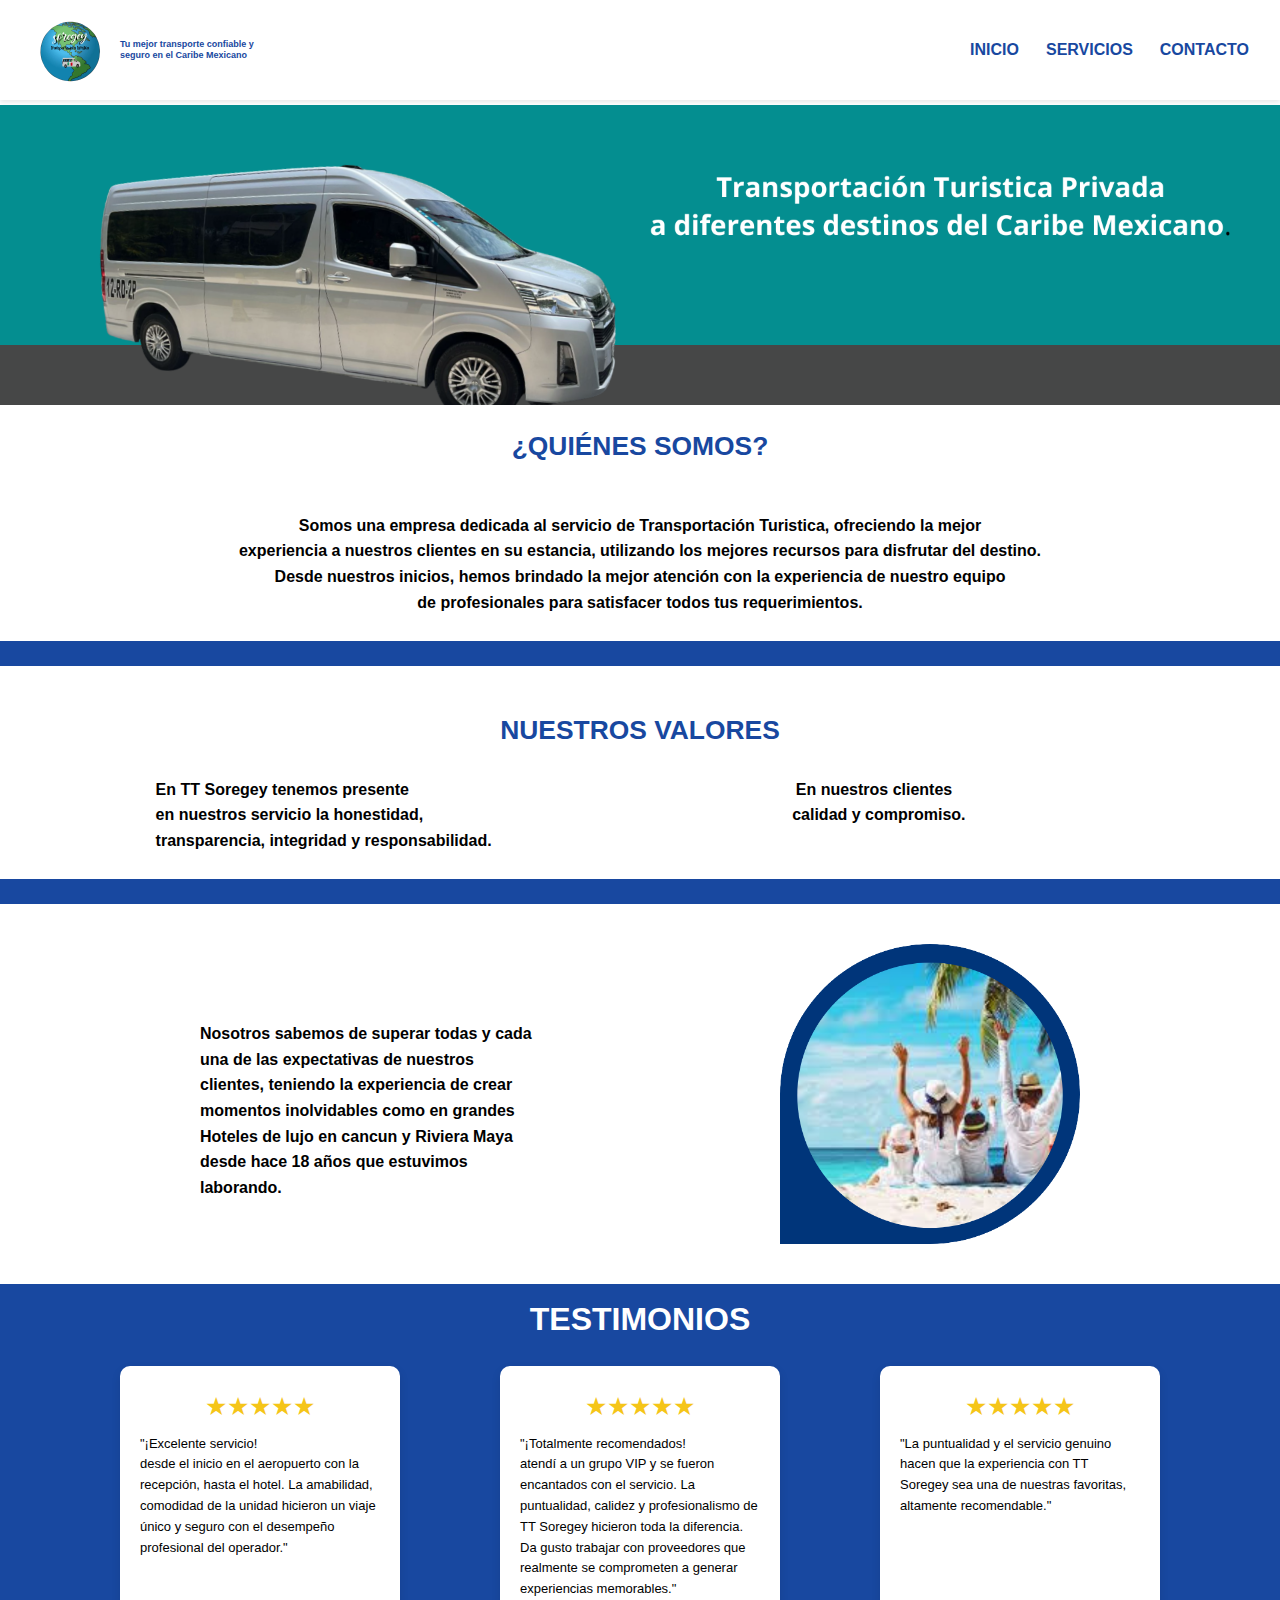
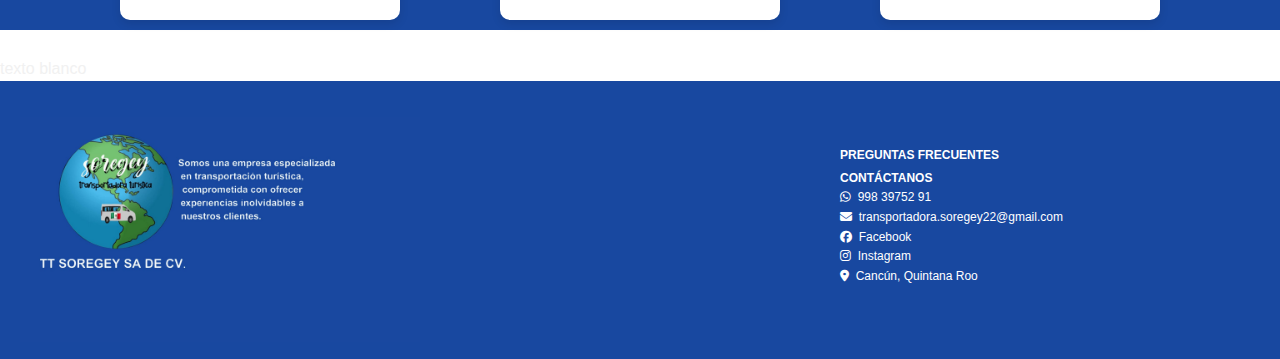
<file: index.html>
<!doctype html> <!--documento HTML-->
<html lang="es"> <!--IDIOMA ESPAÑOL-->
    <head>
      <meta  charset="UTF-8"> <!--muestra signos y caracteres especiales-->
      <meta name="viewport"content="width=device-width,initial-scale=1.0"><!--adapta la pagina a celulares-->
      <link rel="stylesheet" href="http://cdnjs.cloudflare.com/ajax/libs/font-awesome/6.5.0/css/all.min.css"><!--link para que te agregué los iconos de las redes-->
      <!--SEO BASICO-->
      <title>Traslados en Cancún | Transporte turistico cómodo y seguro | TT Soregey</title><!--titulo que aparece en el buscador-->
      <meta name="description" content=" Ofrecemos traslados en Cancún seguros y personalizados. Renta de camionetas, traslados aeropuerto - hotel, y transporte turistico en Riviera Maya."><!--describe el sitio web-->
      <meta name="keywords" content="Traslados en Cancún, transporte turistico Cancún, traslados aeropuerto Cancún, renta de camionetas"><!--palabras claves que describen la pagina-->
<meta name="author" content="TT Soregey SA de CV"><!--autor del sitio-->
<meta name="robots" content="index, follow"><!--google indexa la pagina-->

<!--REDES SOCIALES-->
<meta property="og:title" content="Traslados en Cancún | TT Soregey"> <!--muestra el titulo para facebook-->
<meta property="og:description" content="Transporte turistico confiable en Cancún y Riviera Maya.">
<meta property="og:image" content="https://i.imgur.com/zdZTECv.png"> 
<meta property="og:url" content="http://tusitio.com"> <!--cambiar "tu sitio por el nombre que se le quede a la pagina"--><!--logo, descripcion y nombre que va a aparecer al compartir-->
<meta name="twitter:card" content="summary_large_image"><!--va a mostrar una imagen grande al compartir pagina en twitter-->
<!--FIN DE CODIGO PARA SEO BASICO-->
<!--favicon-->
<link rel="icon" href="favicon.ico" type="image/x-icon"><!--icono pequeño que aparece en el buscador-->
<!--estilos-->
<link rel="stylesheet" href="style.css"> <!--VINCULA LA PAGINA AL CSS-->
    </head>

    <!--ENCABEZADO-->
    <header class="encabezado">
      <div class="logo-texto">
        <img src="logoSoregey.png" alt="logoSoregey">
        <span class="slogan">Tu mejor transporte confiable y <br>seguro en el Caribe Mexicano</span>
       
      </div>
      <nav class="nav-menu">
        <a href="index.html">INICIO</a>
      <div class="dropdown">
        <a href="#">SERVICIOS</a>
        <div class="dropdown-content">
          <a href="unidades.html">UNIDADES</a>
          <a href="servicios.html">SERVICIOS</a>
        </div>
      </div>
        <a href="contacto.html">CONTACTO</a>
      </nav>
    </header><!--hasta aca se acaba el menu de navegacion-->

    <!--SLINDER PRESENTACION IMAGENES-->
    
      <div class="slider-box">
        <ul>
        <li><img src="portada11.png" alt="Portada1"></li>
        <li><img src="portada2.png" alt="Portada2"></li>
        <li><img src="portada3.png" alt="portada3"></li>
        <li><img src="portada4.png" alt="portada4"></li></ul>
      </div>
     <!--va a mostrar todas las imagenes como carrousel-->


    <!--QUIENES SOMOS-->
     <section class="quienes">
      <h2><center>¿QUIÉNES SOMOS?</h2></center>
      </section>
      <section class="contenido-quienes">
    <p><br><center>Somos una empresa dedicada al servicio de Transportación Turistica, ofreciendo la mejor 
      <br>experiencia a nuestros clientes en su estancia, utilizando los mejores recursos para disfrutar del destino. 
      <br>Desde nuestros inicios, hemos brindado la mejor atención con la experiencia de nuestro equipo 
      <br>de profesionales para satisfacer todos tus requerimientos.<br></p><br></section><!--muestra todo el apartado "quienes somos"-->
      
      <section class="banda-azul"> <!--poner la banda azul-->
        <p>azul</p>
      </section>

    <!--valores-->
    <section class="valores">
      <h2><br><center>NUESTROS VALORES</h2></center>
    </section>
    <section class="contenido-valores"
        <p><br> &nbsp; &nbsp; &nbsp; &nbsp; &nbsp; &nbsp; &nbsp; &nbsp;&nbsp; &nbsp; &nbsp; &nbsp; &nbsp; &nbsp; &nbsp; &nbsp; &nbsp; &nbsp;   En TT Soregey tenemos presente 
          &nbsp; &nbsp; &nbsp; &nbsp; &nbsp; &nbsp; &nbsp; &nbsp; &nbsp; &nbsp; &nbsp; &nbsp; &nbsp; &nbsp; &nbsp; &nbsp; &nbsp; &nbsp; &nbsp; &nbsp; &nbsp; &nbsp; &nbsp; &nbsp; &nbsp; &nbsp; &nbsp; &nbsp; &nbsp; &nbsp;&nbsp; &nbsp; &nbsp; &nbsp;&nbsp; &nbsp; &nbsp; &nbsp; &nbsp; &nbsp; &nbsp; &nbsp; &nbsp; &nbsp;  En nuestros clientes <br>
           &nbsp; &nbsp;&nbsp;&nbsp; &nbsp; &nbsp; &nbsp; &nbsp; &nbsp;&nbsp; &nbsp; &nbsp; &nbsp; &nbsp; &nbsp; &nbsp; &nbsp; &nbsp; &nbsp;  
          en nuestros servicio la honestidad,&nbsp; &nbsp; &nbsp; &nbsp; &nbsp; &nbsp; &nbsp; &nbsp; &nbsp; &nbsp; &nbsp; &nbsp; &nbsp; &nbsp; &nbsp; &nbsp; &nbsp; &nbsp; &nbsp; &nbsp; &nbsp; &nbsp; &nbsp; &nbsp; &nbsp; &nbsp; &nbsp; &nbsp; &nbsp; &nbsp;&nbsp; &nbsp; &nbsp; &nbsp;&nbsp; &nbsp; &nbsp; &nbsp; &nbsp; &nbsp; &nbsp; &nbsp; &nbsp;calidad y compromiso.
          <br>&nbsp;&nbsp; &nbsp; &nbsp; &nbsp; &nbsp; &nbsp; &nbsp; &nbsp; &nbsp; &nbsp; &nbsp; &nbsp; &nbsp; &nbsp; &nbsp; &nbsp; &nbsp;&nbsp;transparencia, integridad y responsabilidad.</p><br>
      </div>
    </section>

    <section class="banda-azul"> <!--poner la banda azul-->
        <p>azul</p>
      </section>

    <!--EXPERIENCIA-->
    <section class="experiencia">
      <div class="texto-experiencia">
        <p><br><br><br>Nosotros sabemos de superar todas y cada una de las expectativas de nuestros clientes, teniendo la experiencia de crear momentos inolvidables como en grandes Hoteles de lujo en cancun y Riviera Maya desde hace 18 años que estuvimos laborando. 
        </p></div>
        <div class="imagen-experiencia">
        <img src="imagench.png" alt="imagenchat">
      </div> </section>
    
      <!--TESTIMONIOS-->
      <section class="testimonios">
        <h1><center>TESTIMONIOS</center></h1>
      </section><!--el titulo de testimonios-->
      <section class="testimonios">
  <div class="contenedor-testimonios">
    <div class="testimonio">
      <div class="estrellas">★★★★★</div>
      <p>"¡Excelente servicio! <br>
        desde el inicio en el aeropuerto con la recepción, hasta el hotel. La amabilidad, comodidad de la unidad hicieron un viaje único y seguro con el desempeño profesional del operador."</p>
    </div>

    <div class="testimonio">
      <div class="estrellas">★★★★★</div>
      <p>"¡Totalmente recomendados! <br>atendí a un grupo VIP y se fueron encantados con el servicio. La puntualidad, calidez y profesionalismo de TT Soregey
        hicieron toda la diferencia. Da gusto trabajar con proveedores que realmente se comprometen a generar experiencias memorables."</p>
    </div>

    <div class="testimonio">
      <div class="estrellas">★★★★★</div>
      <p>"La puntualidad y el servicio genuino hacen que la experiencia con TT Soregey sea una de nuestras favoritas, altamente recomendable."</p>
    </div>
  </div>
</section>

      <!--area blanca final-->
      <section class="area-blanca">
        <p><br>texto blanco</p>
      </section>

      <!--PIE DE PÁGINA-->
      <footer class="footer">
    <div class="footer-container">
      <!--izquierda LOGO de la empresa-->
      <div class="footer-izquierda">
        <br><img src="LOGO-PIE-PAGINA.jpg" alt="logoSoregey" class="footer-logo">
      </div>
         <!--DERECHA DEL CUADRO AZUL-->
  <div class="footer-derecha">
  <a href="preguntas.html" class="faq-link"><strong>PREGUNTAS FRECUENTES</strong></a>

  <p><strong>CONTÁCTANOS</strong></p>

  <!-- WhatsApp -->
  <p>
    <a href="https://wa.me/529983975291" target="_blank" class="contact-link">
      <i class="fab fa-whatsapp"></i>&nbsp; 998 39752 91
    </a>
  </p>

  <!-- Correo -->
  <p>
    <a href="mailto:transportadora.soregey22@gmail.com" class="contact-link">
      <i class="fas fa-envelope"></i>&nbsp;&nbsp;transportadora.soregey22@gmail.com
    </a>
  </p>

  <!-- Facebook -->
  <p>
    <a href="https://www.facebook.com/profile.php?id=61550115497462" target="_blank" class="contact-link">
      <i class="fab fa-facebook"></i>&nbsp;&nbsp;Facebook
    </a>
  </p>
  <!-- Instagram -->
  <p>
    <a href="https://www.instagram.com/tt.soregey.cancun?igsh=ejZ5Y2J1ODdrODM=" target="_blank" class="contact-link">
      <i class="fab fa-instagram"></i>&nbsp;&nbsp;Instagram
    </a>
  </p>

  <!-- Ubicación (sin enlace) -->
  <p><i class="fas fa-map-marker-alt"></i>&nbsp;&nbsp;Cancún, Quintana Roo</p>
</div>
    </div>
      </footer>
    </body>
      </html>
</file>
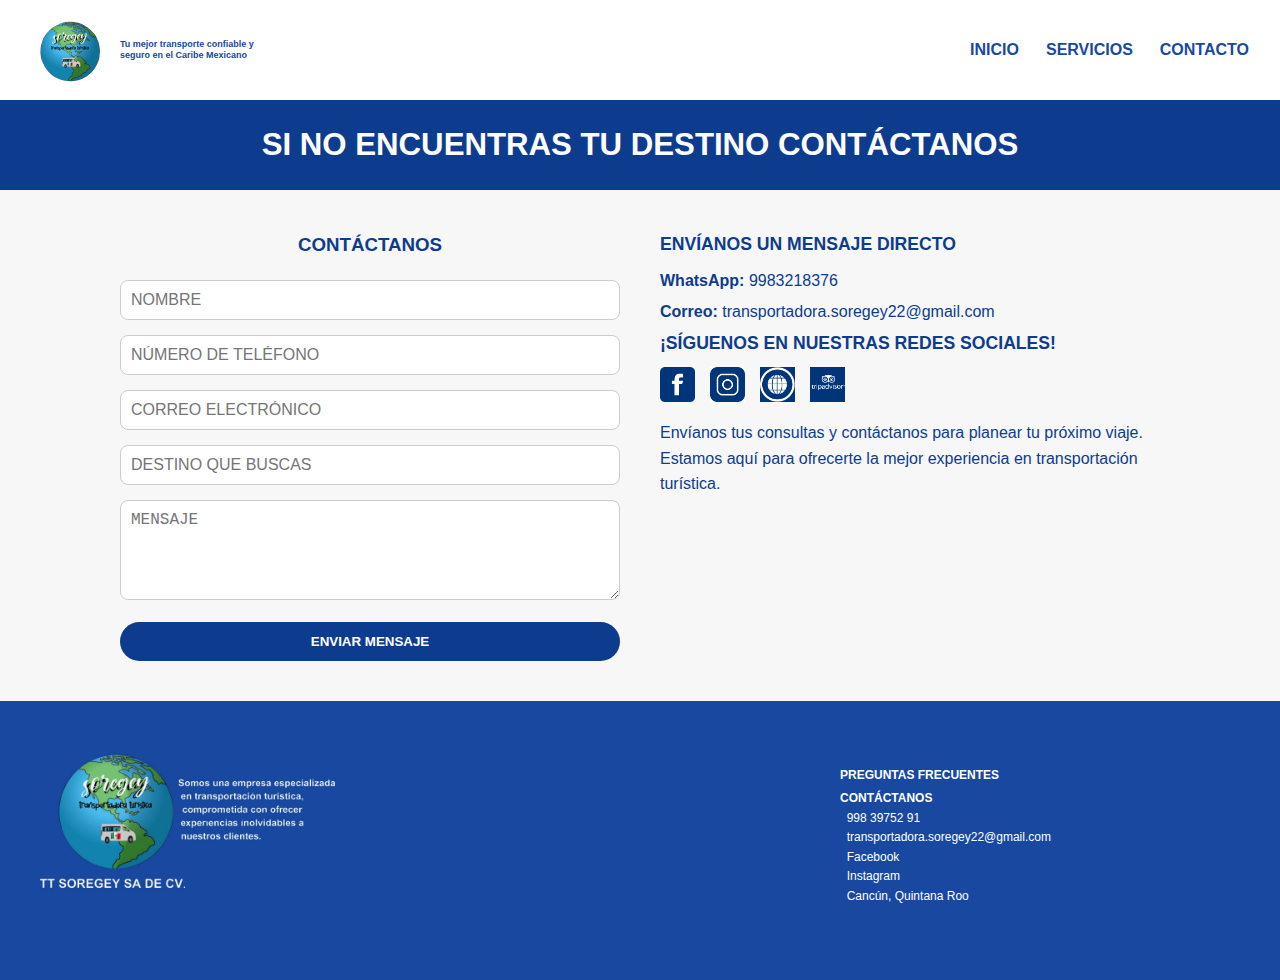
<file: contacto.html>
<!doctype html>
<html lang="es"> 
    <head>
      <meta  charset="UTF-8">
      <meta name="viewport"
      content="width=device-width,initial-scale=1.0">
      <link rel="stylesheet" href="style.css">
      <title>Servicios|TT Soregey SA de CV</title>
      <link rel="stylesheet" href="style.css" />
      </head>
      <body>
    <!--ENCABEZADO-->
    <header class="encabezado">
      <div class="logo-texto">
        <img src="logoSoregey.png" alt="logoSoregey">
        <span class="slogan">Tu mejor transporte confiable y <br>seguro en el Caribe Mexicano</span>
       
      </div>
      <nav class="nav-menu">
        <a href="index.html">INICIO</a>
      <div class="dropdown">
        <a href="#">SERVICIOS</a>
        <div class="dropdown-content">
          <a href="unidades.html">UNIDADES</a>
          <a href="servicios.html">SERVICIOS</a>
        </div>
      </div>
        <a href="contacto.html">CONTACTO</a>
      </nav>
    </header><!--hasta aca se acaba el menu de navegacion-->

    <!-- CUADRO AZUL -->
  <section class="contacto-titulo">
    <h2>SI NO ENCUENTRAS TU DESTINO CONTÁCTANOS</h2>
  </section>

  <!-- FORMULARIO Y DATOS -->
  <section class="formulario-contacto">
    <div class="formulario">
      <h3>CONTÁCTANOS</h3>
      <form action="https://formsubmit.co/yolltl17@gmail.com" method="POST"><!--este correo se cambia por el de la empresa-->
        <input type="hidden" name="_next" value="gracias.html">
        <input type="hidden" name="_captcha" value="false">

        <input type="text" name="nombre" placeholder="NOMBRE" required />
        <input type="tel" name="telefono" placeholder="NÚMERO DE TELÉFONO" required />
        <input type="email" name="correo" placeholder="CORREO ELECTRÓNICO" required />
        <input type="text" name="destino" placeholder="DESTINO QUE BUSCAS" />
        <textarea name="mensaje" placeholder="MENSAJE" required></textarea>
        <button type="submit">ENVIAR MENSAJE</button>
      </form>
    </div>

    <!-- INFORMACIÓN DE CONTACTO -->
    <div class="info-contacto">
      <h4>ENVÍANOS UN MENSAJE DIRECTO</h4>
      <p><strong>WhatsApp:</strong> 9983218376</p>
      <p><strong>Correo:</strong> transportadora.soregey22@gmail.com</p>
      <h4>¡SÍGUENOS EN NUESTRAS REDES SOCIALES!</h4>
      <div class="redes">
        <a href="https://www.facebook.com/profile.php?id=61550115497462" target="_blank" ><img src="facebook.png" alt="facebook"></a>
        <a href="https://www.instagram.com/tt.soregey.cancun?igsh=ejZ5Y2J1ODdrODM=" target="_blank"><img src="instagram.png" alt="instagram"></a>
        <img src="web.png" alt="web">
        <img src="tripadvisor.png" alt="tripadvisor">
      </div>
      <p>Envíanos tus consultas y contáctanos para planear tu próximo viaje. Estamos aquí para ofrecerte
        la mejor experiencia en transportación turística.</p>
    </div>
  </section>
      <!--PIE DE PÁGINA-->
      <footer class="footer">
    <div class="footer-container">
      <!--izquierda LOGO de la empresa-->
      <div class="footer-izquierda">
        <br><img src="LOGO-PIE-PAGINA.jpg" alt="logoSoregey" class="footer-logo">
      </div>
         <!--DERECHA DEL CUADRO AZUL-->
  <div class="footer-derecha">
  <a href="preguntas.html" class="faq-link"><strong>PREGUNTAS FRECUENTES</strong></a>

  <p><strong>CONTÁCTANOS</strong></p>

  <!-- WhatsApp -->
  <p>
    <a href="https://wa.me/529983975291" target="_blank" class="contact-link">
      <i class="fab fa-whatsapp"></i>&nbsp; 998 39752 91
    </a>
  </p>

  <!-- Correo -->
  <p>
    <a href="mailto:transportadora.soregey22@gmail.com" class="contact-link">
      <i class="fas fa-envelope"></i>&nbsp;&nbsp;transportadora.soregey22@gmail.com
    </a>
  </p>

  <!-- Facebook -->
  <p>
    <a href="https://www.facebook.com/profile.php?id=61550115497462" target="_blank" class="contact-link">
      <i class="fab fa-facebook"></i>&nbsp;&nbsp;Facebook
    </a>
  </p>
  <!-- Instagram -->
  <p>
    <a href="https://www.instagram.com/tt.soregey.cancun?igsh=ejZ5Y2J1ODdrODM=" target="_blank" class="contact-link">
      <i class="fab fa-instagram"></i>&nbsp;&nbsp;Instagram
    </a>
  </p>

  <!-- Ubicación (sin enlace) -->
  <p><i class="fas fa-map-marker-alt"></i>&nbsp;&nbsp;Cancún, Quintana Roo</p>
</div>
    </div>
      </footer>
      </body></html>
</file>
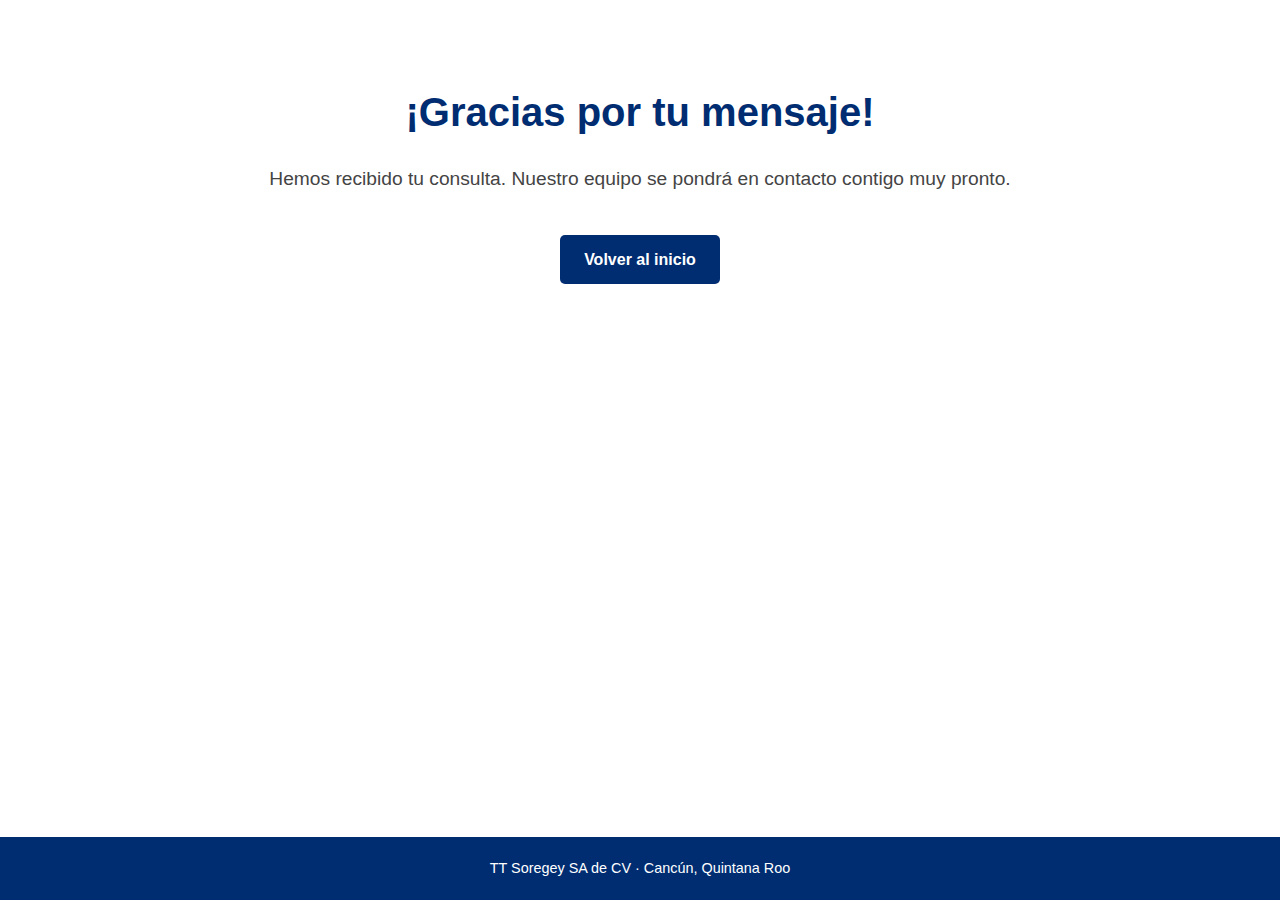
<file: gracias.html>
<!DOCTYPE html>
<html lang="es">
<head>
  <meta charset="UTF-8" />
  <meta name="viewport" content="width=device-width, initial-scale=1.0"/>
  <title>Gracias por tu mensaje | TT Soregey</title>
  <link rel="stylesheet" href="style.css">
  <style>
    body {
      margin: 0;
      font-family: 'Segoe UI', sans-serif;
      background-color: #ffffff;
      color: #002D72;
      display: flex;
      flex-direction: column;
      min-height: 100vh;
    }

    .gracias-container {
      text-align: center;
      padding: 80px 20px;
      flex: 1;
    }

    .gracias-container h1 {
      font-size: 2.5em;
      color: #002D72;
      margin-bottom: 20px;
    }

    .gracias-container p {
      font-size: 1.2em;
      margin-bottom: 40px;
      color: #444;
    }

    .gracias-container a {
      display: inline-block;
      padding: 12px 24px;
      background-color: #002D72;
      color: white;
      border-radius: 5px;
      text-decoration: none;
      font-weight: bold;
      transition: background-color 0.3s ease;
    }

    .gracias-container a:hover {
      background-color: #0143a3;
    }

    footer {
      background-color: #002D72;
      color: white;
      text-align: center;
      padding: 20px 10px;
      font-size: 0.9em;
    }

    @media (max-width: 600px) {
      .gracias-container h1 {
        font-size: 1.8em;
      }

      .gracias-container p {
        font-size: 1em;
      }
    }
  </style>
</head>
<body>

  <div class="gracias-container">
    <h1>¡Gracias por tu mensaje!</h1>
    <p>Hemos recibido tu consulta. Nuestro equipo se pondrá en contacto contigo muy pronto.</p>
    <a href="index.html">Volver al inicio</a>
  </div>

  <footer>
    TT Soregey SA de CV · Cancún, Quintana Roo
  </footer>

</body>
</html>
</file>
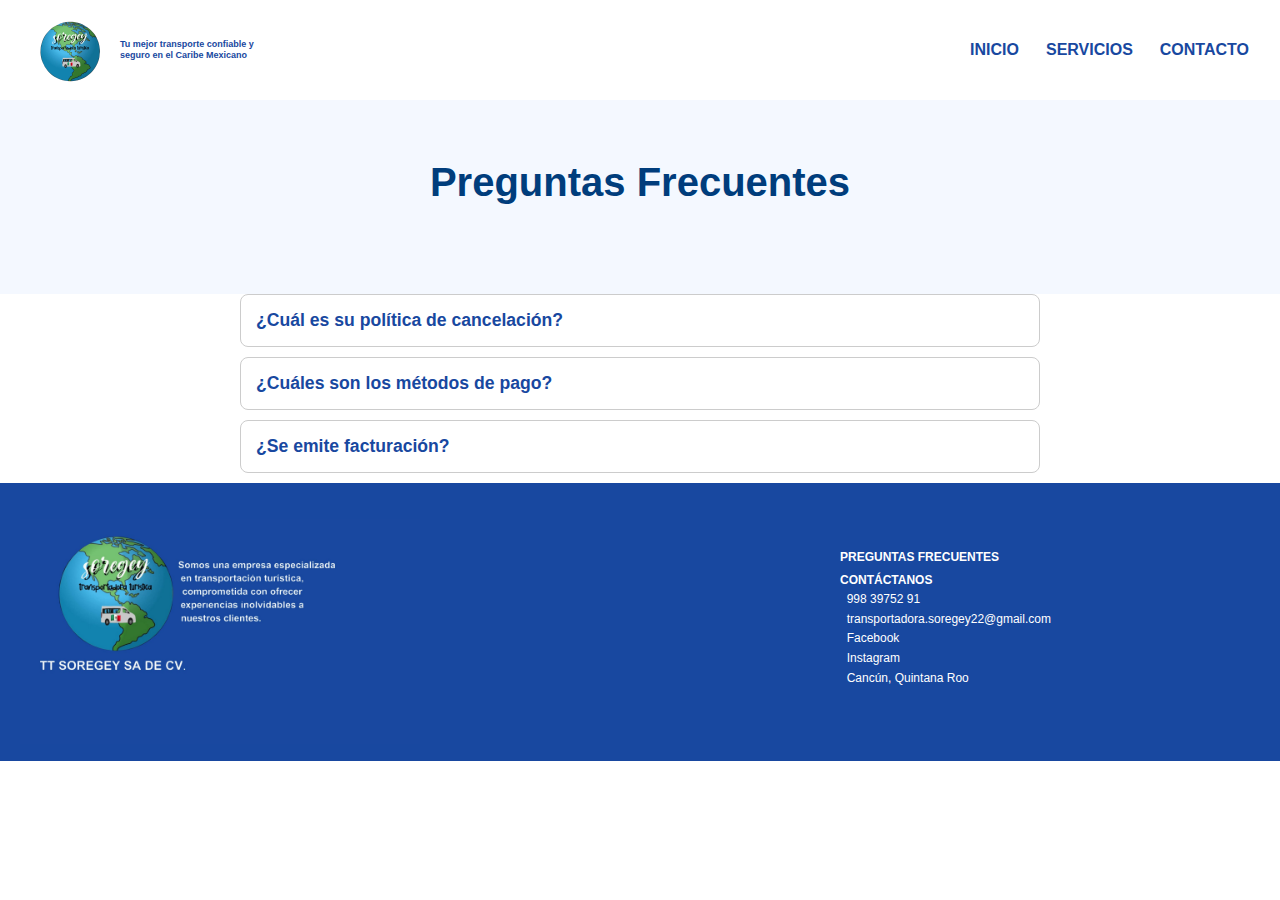
<file: preguntas.html>
<!doctype html>
<html lang="es"> 
    <head>
      <meta  charset="UTF-8">
      <meta name="viewport"
      content="width=device-width,initial-scale=1.0">
      <link rel="stylesheet" href="style.css">
      <title>Servicios|TT Soregey SA de CV</title>
      <link rel="stylesheet" href="style.css" />
      </head>
      <body>
    <!--ENCABEZADO-->
    <header class="encabezado">
      <div class="logo-texto">
        <img src="logoSoregey.png" alt="logoSoregey">
        <span class="slogan">Tu mejor transporte confiable y <br>seguro en el Caribe Mexicano</span>
       
      </div>
      <nav class="nav-menu">
        <a href="index.html">INICIO</a>
      <div class="dropdown">
        <a href="#">SERVICIOS</a>
        <div class="dropdown-content">
          <a href="unidades.html">UNIDADES</a>
          <a href="servicios.html">SERVICIOS</a>
        </div>
      </div>
        <a href="contacto.html">CONTACTO</a>
      </nav>
    </header><!--hasta aca se acaba el menu de navegacion-->
    <center><section class="faq" id="faq">
        <h2>Preguntas Frecuentes</h2></center>

        <center><div class="acordeon">
    <button class="acordeon-btn">¿Cuál es su política de cancelación?</button>
    <div class="acordeon-panel">
      <p>**Cancelación gratuita hasta 24 horas antes del servicio.<br>
         **Reembolso al 100 % en caso fortuito o de fuerza mayor.</p>
    </div>

    <button class="acordeon-btn">¿Cuáles son los métodos de pago?</button>
    <div class="acordeon-panel">
      <p>- Pago con tarjeta de crédito/débito.<br>
         - Contado al iniciar el servicio (Recomendado).</p>
    </div>

    <button class="acordeon-btn">¿Se emite facturación?</button>
    <div class="acordeon-panel">
      <p>* Sí, contamos con inscripción en SAT.<br>
         Solo se agrega el 16% de IVA.</p></center>
    </div>
  </div>
</section>


    
     <!--PIE DE PÁGINA-->
      <footer class="footer">
    <div class="footer-container">
      <!--izquierda LOGO de la empresa-->
      <div class="footer-izquierda">
        <br><img src="LOGO-PIE-PAGINA.jpg" alt="logoSoregey" class="footer-logo">
      </div>
         <!--DERECHA DEL CUADRO AZUL-->
  <div class="footer-derecha">
  <a href="preguntas.html" class="faq-link"><strong>PREGUNTAS FRECUENTES</strong></a>

  <p><strong>CONTÁCTANOS</strong></p>

  <!-- WhatsApp -->
  <p>
    <a href="https://wa.me/529983975291" target="_blank" class="contact-link">
      <i class="fab fa-whatsapp"></i>&nbsp; 998 39752 91
    </a>
  </p>

  <!-- Correo -->
  <p>
    <a href="mailto:transportadora.soregey22@gmail.com" class="contact-link">
      <i class="fas fa-envelope"></i>&nbsp;&nbsp;transportadora.soregey22@gmail.com
    </a>
  </p>

  <!-- Facebook -->
  <p>
    <a href="https://www.facebook.com/profile.php?id=61550115497462" target="_blank" class="contact-link">
      <i class="fab fa-facebook"></i>&nbsp;&nbsp;Facebook
    </a>
  </p>
  <!-- Instagram -->
  <p>
    <a href="https://www.instagram.com/tt.soregey.cancun?igsh=ejZ5Y2J1ODdrODM=" target="_blank" class="contact-link">
      <i class="fab fa-instagram"></i>&nbsp;&nbsp;Instagram
    </a>
  </p>

  <!-- Ubicación (sin enlace) -->
  <p><i class="fas fa-map-marker-alt"></i>&nbsp;&nbsp;Cancún, Quintana Roo</p>
</div>
    </div>
      </footer>
      <script>
  const botones = document.querySelectorAll(".acordeon-btn");

  botones.forEach((btn) => {
    btn.addEventListener("click", () => {
      const panel = btn.nextElementSibling;
      const abierto = panel.style.display === "block";

      // Cierra todos los paneles
      document.querySelectorAll(".acordeon-panel").forEach(p => p.style.display = "none");

      // Abre solo el que se hizo clic
      panel.style.display = abierto ? "none" : "block";
    });
  });
</script>
      </body>
</html>
</file>
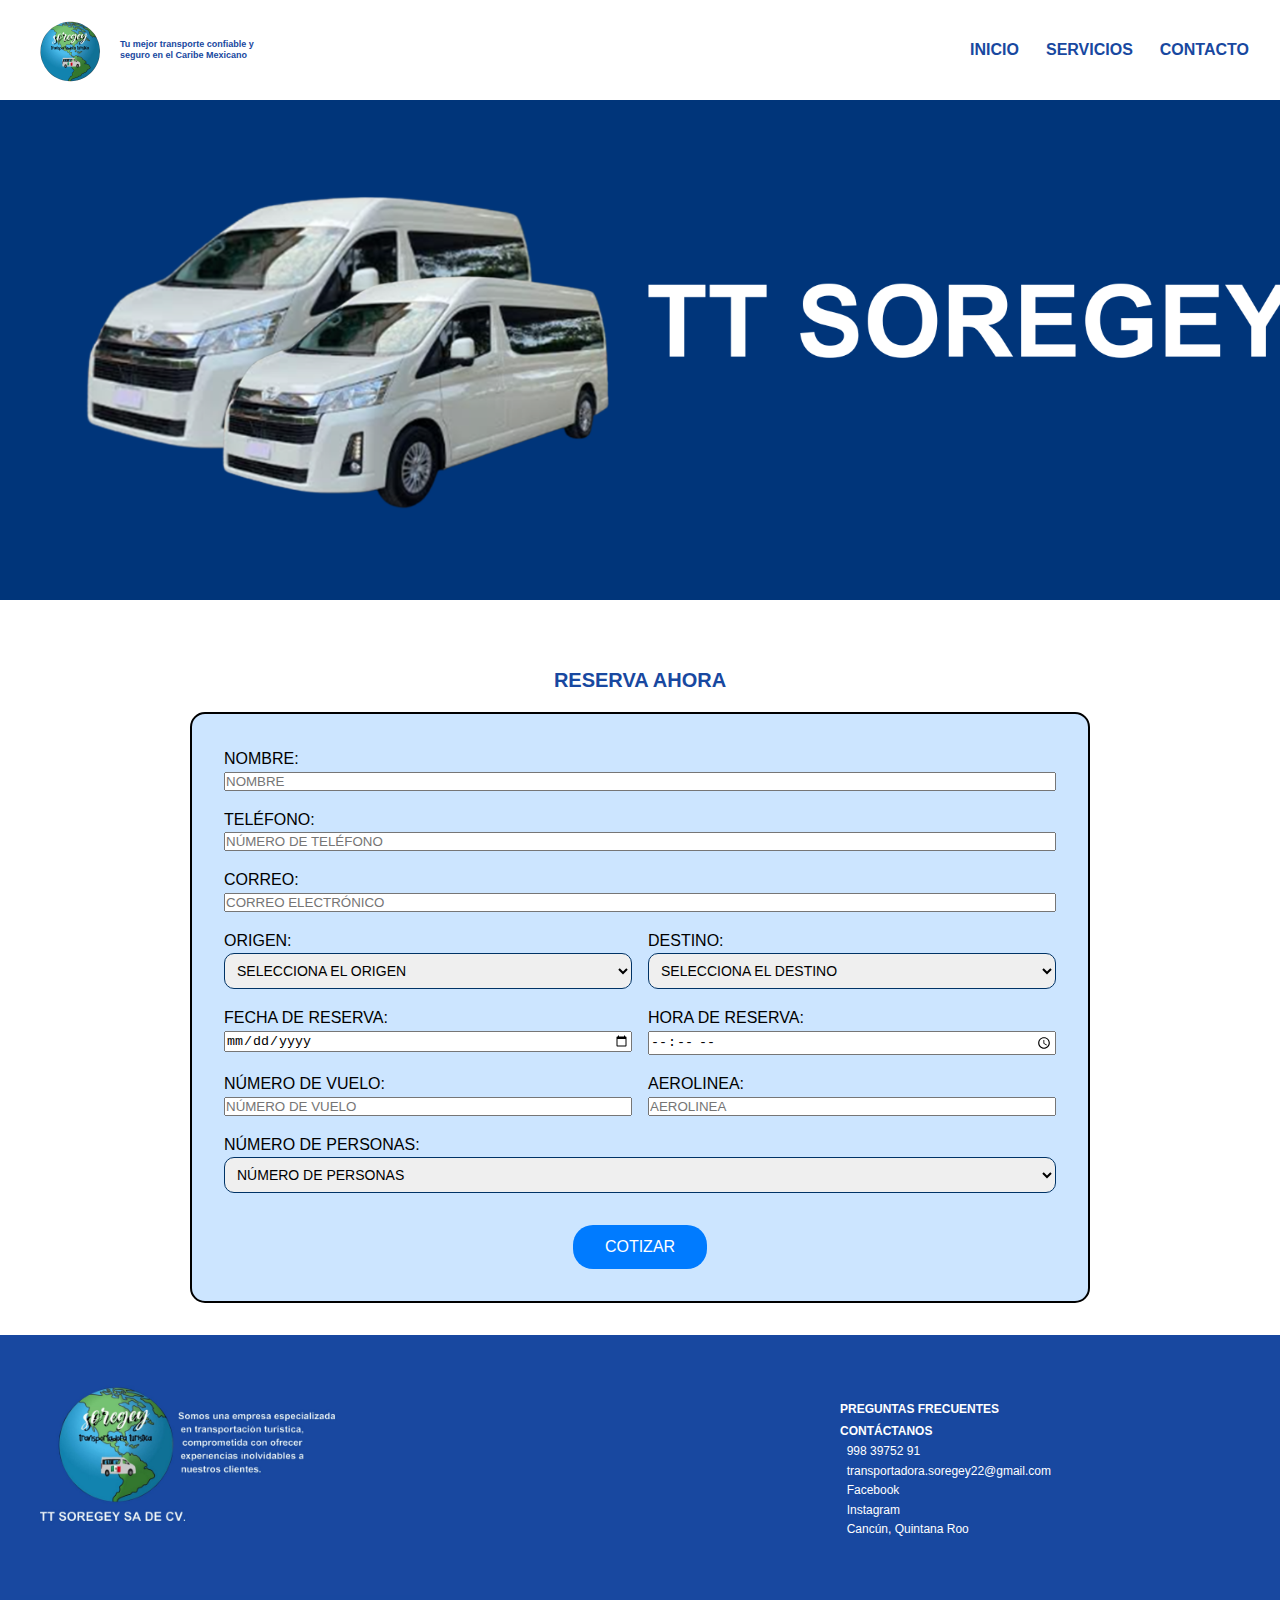
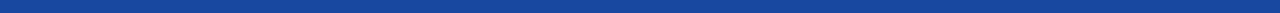
<file: reserva.html>
<!doctype html>
<html lang="es"> 
    <head>
      <meta  charset="UTF-8">
      <meta name="viewport"
      content="width=device-width,initial-scale=1.0">
      <link rel="stylesheet" href="style.css">
      <title>Servicios|TT Soregey SA de CV</title>
      </head>
      <body>
    <!--ENCABEZADO-->
    <header class="encabezado">
      <div class="logo-texto">
        <img src="logoSoregey.png" alt="logoSoregey">
        <span class="slogan">Tu mejor transporte confiable y <br>seguro en el Caribe Mexicano</span>
       
      </div>
      <nav class="nav-menu">
        <a href="index.html">INICIO</a>
      <div class="dropdown">
        <a href="#">SERVICIOS</a>
        <div class="dropdown-content">
          <a href="unidades.html">UNIDADES</a>
          <a href="servicios.html">SERVICIOS</a>
        </div>
      </div>
        <a href="contacto.html">CONTACTO</a>
      </nav>
    </header><!--hasta aca se acaba el menu de navegacion-->

       <!--IMAGEN DE PORTADA-->
          <section class="portadatt">
          <img src="PORTADATTRESERVA.png" alt="Portadatt"></section>

      <!--cuerpo de la página-->
      <div class="reserva-container">
      <h2 class="reserva-header"><br><center>RESERVA AHORA</center></h2>


    <!--FORMULARIO-->
    <div class="formulario-caja">
    <form class="formulario-reserva"> 
            <!--en vez de mi correo va a ir el correo de la empresa oficial, solo puse el mio para probar que lleguen sus mensajes-->
            <div class="fila"><div class="campo"><label for="nombre">NOMBRE:</label><input type="text" name="nombre" placeholder="NOMBRE" required>
              </div></div> 

                <div class="fila"><div class="campo"><label for="TEL">TELÉFONO:</label><input type="number" name="numtel" placeholder="NÚMERO DE TELÉFONO" required>
                </div></div>

                <div class="fila"><div class="campo"><label for="CORREO">CORREO:</label><input type="email" name="correo" placeholder="CORREO ELECTRÓNICO" required>
                  </div></div>
       <div class="fila"><div class="campo">
<label for="origen">ORIGEN:</label>
<select id="origen" name="origen" required>
  <option value="">SELECCIONA EL ORIGEN</option> 
                  <option value="aeropuerto">A EROPUERTO</option>
                  <option value="zona">ZONA HOTELERA CANCÚN</option>
                  <option value="moon">MOON PAL ACE</option>
                  <option value="haven">HAVEN</option>
                  <option value="hilton">HILTON CANCÚN</option>
                  <option value="dreams">DREAMS N ATURA</option>
                  <option value="royalton">ROYALTO N RIVIERA</option>
                  <option value="royalton1">ROYALTO N SPLASH</option>
                  <option value="paraiso">PARAÍSO LA  BONITA</option>
                  <option value="sensira">SENSIRA RES ORT RIVIERA MAYA</option>
                  <option value="crown">CROWN PARADISE RIVIERA MAYA</option>
                  <option value="margaritaville">MARGA RITAVILLE ISLAND RIVIERA MAYA</option>
                  <option value="desire1">DESIRE RIVIER A MAYA</option>
                  <option value="secret">SECRET RIVIERA  MAYA</option>
                  <option value="palmar">PALMAR BEACH SPA RIVIERA MAYA</option>
                  <option value="hyatt">HYATT ZIVA RIVIERA MAYA</option>
                  <option value="ocean">OCEAN CORAL AND TU RQUESA</option>
                  <option value="dreams2">DREAMS SAPHIRE AND SPA</option>
                  <option value="excellent">EXCELLENCE RIVIERA MAYA</option>
                  <option value="dreams">DREAMS RIVIERA CANCÚN</option>
                  <option value="the">THE FIVES RIVIERA MAYA</option>
                  <option value="dreams3">DREAMS JADE PUERTO M ORELOS</option>
                  <option value="el">EL CID SPA RESORT</option> 
                  <option value="ventus">VENTUS MARINA CID</option>
                  <option value="nic">NICKELODEON RIVIERA MAYA</option>
                  <option value="gen">GENERATIONS RIVIERA MAYA</option>
                  <option value="eld">EL DORADO ROYAL</option> 
                  <option value="garza">GARZA BLANCA</option> 
                  <option value="villa">VILLA DEL PALMAR</option>
                  <option value="atelier">ATELIER PLAYA MUJERES </option>
                  <option value="sls">SLS PLAYA MUJERES</option>
                  <option value="laamada">LA AMADA PLAYA MUJERES </option>
                  <option value="exc">EXCELLENCE PLAYA MUJERES</option>
                  <option value="secrets2">SECRETS PLAYA MUJERES</option>
                  <option value="dreas4">DREAMS PLAYA MUJERES</option>
                  <option value="val">VALENTIN IMPERIAL</option> 
                  <option value="vid">VIDANTA</option> 
                  <option value="iber">IBEROSTAR PARAISO</option>
                  <option value="secrets3">SECRETS MARO  MA</option>
                  <option value="chable">CHABLE MAROMA</option>
                  <option value="maroma">MAROMA BELMOND R IVIERA MAYA</option>
                  <option value="catalonia">CATALONIA PLAY A MAROMA</option>
                  <option value="dorado">DORADO MAROMA</option>
                  <option value="st">ST. REGIS KANAI</option>
                  <option value="edition">EDITION KANAI</option>
                  <option value="etereo">ETEREO KANAI</option >
                  <option value="hacienda">HACIENDA TRES RÍOS</option>
                  <option value="blue1">BLUE BAY GRAND ESMERALD A</option>
                  <option value="trs1">TRS COSTA MUJERES</option>
                  <option value="grand1">GRAND PALLADIUM COSTA M UJERES</option>
                  <option value="riu1">RIU LATINO COSTA MUJERES</option>
                  <option value="majestic">MAJESTIC COSTA MUJERES</option>
                  <option value="catalonia1">CATALONIA GRAND COSTA  MUJERES</option>
                  <option value="ocean1">OCEAN AZURE COSTA MUJERES</option>
                  <option value="planet1">PLANET HOLLYWOOD</option> 
                  <option value="secret4">SECRETS PLAYA BLANCA</option>
                  <option value="riu3">RIU PALACE COSTA MUJERES</option>
                  <option value="riu4">RIU DUNAMAR</option>
                  <option value="ocean3">OCEAN MAYAN ROYALE</option> 
                  <option value="hyatt1">HYATT ZILARA RIVIERA MAYA</option>
                  <option value="blue3">BLUE DIAMOND</option> 
                  <option value="fairmont1">FAIRMONT MAYAKOBA</option>
                  <option value="banyan2">BANYAN TREE MAYAKOBA</option>
                  <option value="rose">ROSE WOOD MAYAKOBA</option>
                  <option value="andaz">ANDAZ MAYAKOBA</option> 
                  <option value="grand4">GRAND VELAS</option> 
                  <option value="grand2">GRAND PRINCESS RIVIER A</option>
                  <option value="platinum">PLATINUM YUCATAN PRINCESS</option>
                  <option value="ocean2">OCEAN RIVIERA PARADISE </option>
                  <option value="viceroy">VICEROY RIVIERA MAYA</option>
                  <option value="sandos1">SANDOS CARACOL</option> 
                  <option value="secret1">SECRETS MOXCHE</option> 
                  <option value="mareazul1">MAREAZUL BEAC RIVIERA MAYA</option>
                  <option value="paradisus1">PARADISUS PLAYA DEL C ARMEN</option>
                  <option value="riviera">RIVIERA DEL SOL</option> 
                  <option value="posada">POSADA MARIPOSA</option> 
                  <option value="aldea">ALDEA THAI PLAYA DEL CARMEN</option>
                  <option value="fiesta3">FIESTA INN PLAYA DEL CAR MEN</option>
                  <option value="kavia">KAVIA 5A AVENIDA</option> 
                  <option value="cruz">CRUZ CON MAR</option> 
                  <option value="oceania">OCEANIA</option>
                  <option value="the3">THE REEF 28</option> 
                  <option value="grand6">GRAND HYATT PLAYA D EL CARMEN</option>
                  <option value="serenuty">SERENUTY PLAYA DEL  CARMEN</option>
                  <option value="wyndham">WYNDHAM ALLTRA PLAYA  DEL CARMEN</option>
                  <option value="hyatt5">HYATT VIVID PLAYA DEL  CARMEN</option>
                  <option value="plaza1">PLAZA PLAYA DEL CARMEN</option>
                  <option value="holidY">HOLIDAY INN EXPRESS PLA YA DEL CARMEN</option>
                  <option value="CARIBEAN1">CARIBEAN PARADISE AND  SPA</option>
                  <option value="the4">THE GREEN VILLAS BOUTIQUE</option>
                  <option value="hacienda">HACIENDA REAL DEL CARIBE</option>
                  <option value="nautilus">NAUTILUS RESORT</option> 
                  <option value="mahekal">MAHEKAL RESORT</option> 
                  <option value="paradisus2">PARADISUS-GRAND HYATT -MAHEKAL</option>
                  <option value="ferry">FERRY PLAYA DEL CARMEN</option>
                  <option value="hotel4">HOTEL RIU LUPITA</option>
                  <option value="hotel5">HOTEL RIU TEQUILA</option> 
                  <option value="hotel6">HOTEL RIU PALACE</option> 
                  <option value="hotel7">HOTEL RIU YUCATAN</option> 
                  <option value="hotel8">HOTEL IBEROSTAR QUETZAL</option>
                  <option value="hotel9">HOTEL IBEROSTAR TUCAN</option>
                  <option value="hotel10">HOTEL IBEROSTAR</option> 
                  <option value="xcaret">XCARET MÉXICO</option> 
                  <option value="xcaret1">XCARET ARTE</option> 
                  <option value="hotel11">HOTEL OCCIDENTAL</option>
                  <option value="dreams5">DREAMS PTO AVENTURAS</option>
                  <option value="catalonia2">CATALONIA RIVIERA M AYA</option>
                  <option value="esencia">ESENCIA RESORT</option> 
                  <option value="puerto">PUERTO AVENTURAS BEACH</option>
                  <option value="hard1">HARD ROCK</option>
                  <option value="barcelo">BARCELO</option> 
                  <option value="xpu">XPU-HA</option> 
                  <option value="catalonia3">CATALONIA  ROYAL</option>
                  <option value="hotel12">HOTEL ÚNICO</option>
                  <option value="grand7">GRAND PALLADIU M</option>
                  <option value="hotel13">HOTEL SIRENIS</option>
                  <option value="secrets4">SECRETS AKUMAL </option>
                  <option value="grand8">GRAN OASIS TULUM</option>
                  <option value="hotel14">HOTEL BAHÍA PRINCIPE GRAND</option>
                  <option value="hotel15">HOTEL HILTON TULU M</option>
                  <option value="hotel16">HOTEL CONRAD TULUM </option>
                  <option value="catalonia4">CATALONIA ROYAL  TULUM</option>
                  <option value="mereva">MEREVA TULUM</option> 
                  <option value="villa">VILLA CIELO TULUM</option>
                  <option value="dreams6">DREAMS TULUM</option> 
                  <option value="aldea1">ALDEA ZAMA</option> 
                  <option value="tulum">TULUM CENTRO</option> 
                  <option value="tulum1">TULUM-BOCAPAILA</option>
                  <option value="ciquila">CHIQUILA</option>
                  <option value="coba">COBA</option> 
                  <option value="valladolid">VALLADOL ID</option>
                  <option value="chichen">CHICHEN-ITZA </option>
                  <option value="merida">MÉRIDA</option>
                  <option value="bacalar">BACALAR</option>
                  <option value="mahahual">MAHAHUAL</option>
                  <option value="ava">AVA RESORT</option> 
                  <option value="nizuc">NIZUC RESORT</option>
                  <option value="westin">WESTIN RESORT</option>
                  <option value="solaris">SOLARIS RESORT</option>
                  <option value="gr">GR SOLARIS</option> 
                  <option value="brisas">BRISAS</option> 
                  <option value="solymar">SOLYMAR</option >
                  <option value="oasis1">OASIS SENS DEL MAR</option>
                  <option value="crown1">CROWN PARADISE</option>
                  <option value="riu10">RIU VENTURA</option>
                  <option value="hyatt4">HYATT VIVID</option>
                  <option value="ibero">IBEROSTAR CANCÚN</option>
                  <option value="seat">SEADUST RESORT</option >
                  <option value="hilton1">HILTON CANCÚN MAR CARIBE</option>
                  <option value="hotel3">HOTEL EMPORIO Cancún</option>
                  <option value="wy">WYNDHAM GRAND CANCÚN </option>
                  <option value="grand5">GRAND OASIS CANCÚN</option>
                  <option value="fiesta2">FIESTA AMERICANA CONDESA</option>
                  <option value="the2">THE PYRAMID CANCÚN</option> 
                  <option value="paradisus">PARADISUS CANCÚN</option>
                  <option value="marriott">MARRIOTT CANCÚN</option>
                  <option value="jw">JW MARRIOTT- CANCÚN</option> 
                  <option value="hard">HARD ROCK CANCÚN</option> 
                  <option value="sandos">SANDOS CANCÚN</option> 
                  <option value="kempinsky">KEMPINSKI RESORT</option>
                  <option value="the1">THE ROYAL SANDS</option> 
                  <option value="kuku">KUKULKAN RESORT</option>
                  <option value="casa1">CASA TURQUESA</option> 
                  <option value="occidental1">OCCIDENTAL TUCANC UN</option>
                  <option value="paraiso1">PARAÍSO MARLIN VILLAS </option>
                  <option value="riu9">RIU PALACE KUKULPAN</option>
                  <option value="live">LIVE AQUA CANCÚN</option> 
                  <option value="wes">WESTING LAGUNA MAR</option> 
                  <option value="royal">ROYAL HOLIDAY</option> 
                  <option value="beach1">BEACH PALACE</option> 
                  <option value="hotel2">HOTEL NYX CANCÚN</option>
                  <option value="hotel1">HOTEL FLAMINGO</option >
                  <option value="hyatt3">HYATT ZILARA CANCÚN</option>
                  <option value="sun">SUNSCAPE CANCÚN</option> 
                  <option value="parkr">PARK ROYAL</option> 
                  <option value="grandp">GRAND PARK ROYAL</option>
                  <option value="sunset">SUNSET ROYAL BEACH</option>
                  <option value="leb">LE BLANC SPA CANCÚN</option>
                  <option value="royalton2">ROYALTON CHIC</option>
                  <option value="porto">PORTO FINO CONDOS</option>
                  <option value="ocean5">OCEAN VIBES CANCÚN</option>
                  <option value="krystal1">KRYSTAL CANCÚN</option>
                  <option value="alof">ALOF CANCÚN</option> 
                  <option value="fiesta1">FIESTA AMERICANA CORAL</option>
                  <option value="hyatt2">HYATT ZIVA CANCÚN</option>
                  <option value="krystal">KRYSTAL GRAND CANCÚN</option>
                  <option value="riu8">RIU CANCÚN</option> 
                  <option value="riu7">RIU PALACE LAS AMÉRI CAS</option>
                  <option value="fiesta">FIESTA AMERICANA VILLAS</option>
                  <option value="dreams4">DREAMS SANDS CANCÚ N</option>
                  <option value="beach">BEACHSCAPE KIN HA VIL LAS</option>
                  <option value="presidente">PRESIDENTE INTERC ONTINENT</option>
                  <option value="dos">DOS PLAYAS FARANDA</option>
                  <option value="casa">CASA PLAYA TORTUGAS</option>
                  <option value="riu6">RIU PALACE</option>
                  <option value="maya1">MAYA CARIBE FARANDA CANCÚN</option>
                  <option value="riu5">RIU CARIBE</option> 
                  <option value="bre">BREATHLESS CANCÚN</option>
                  <option value="sens1">SENS CANCÚN</option>
                  <option value="grand3">GRAND OASIS PALM</option>
                  <option value="occidental">OCCIDENTAL COSTA CANCÚN</option>
                  <option value="aquamarina1">AQUAMARINA BEACH CANCÚN</option>
                  <option value="ocean4">OCEAN SPA HOTEL</option>
                  <option value="tem1">TEMPTATION CANCÚN</option>
                </select> </div>
                
                <div class="campo"><label for="DESTINO">DESTINO:</label>
                <select id= "destino" name="destino"required>
                  <option value="disabled selected">SELECCIONA EL DESTINO</option>
                  <option value="aeropuerto">AEROPUERTO</option>
                  <option value="zona">ZONA HOTELERA CANCÚN</option>
                  <option value="moon">MOON PALACE</option>
                  <option value="haven">HAVEN</option>
                  <option value="hilton">HILTON CANCÚN</option>
                  <option value="dreams">DREAMS NATURA</option>
                  <option value="royalton">ROYALTON RIVIERA</option>
                  <option value="royalton1">ROYALTON SPLASH</option>
                  <option value="paraiso">PARAÍSO LA BONITA</option>
                  <option value="sensira">SENSIRA RESORT RIVIERA MAYA</option>
                  <option value="crown">CROWN PARADISE RIVIERA MAYA</option>
                  <option value="margaritaville">MARGARITAVILLE ISLAND RIVIERA MAYA</option>
                  <option value="desire1">DESIRE RIVIERA MAYA</option>
                  <option value="secret">SECRET RIVIERA MAYA</option>
                  <option value="palmar">PALMAR BEACH SPA RIVIERA MAYA</option>
                  <option value="hyatt">HYATT ZIVA RIVIERA MAYA</option>
                  <option value="ocean">OCEAN CORAL AND TURQUESA</option>
                  <option value="dreams2">DREAMS SAPHIRE AND SPA</option>
                  <option value="excellent">EXCELLENCE RIVIERA MAYA</option>
                  <option value="dreams">DREAMS RIVIERA CANCÚN</option>
                  <option value="the">THE FIVES RIVIERA MAYA</option>
                  <option value="dreams3">DREAMS JADE PUERTO MORELOS</option>
                  <option value="el">EL CID SPA RESORT</option>
                  <option value="ventus">VENTUS MARINA CID</option>
                  <option value="nic">NICKELODEON RIVIERA MAYA</option>
                  <option value="gen">GENERATIONS RIVIERA MAYA</option>
                  <option value="eld">EL DORADO ROYAL</option>
                  <option value="garza">GARZA BLANCA</option>
                  <option value="villa">VILLA DEL PALMAR</option>
                  <option value="atelier">ATELIER PLAYA MUJERES</option>
                  <option value="sls">SLS PLAYA MUJERES</option>
                  <option value="laamada">LA AMADA PLAYA MUJERES</option>
                  <option value="exc">EXCELLENCE PLAYA MUJERES</option>
                  <option value="secrets2">SECRETS PLAYA MUJERES</option>
                  <option value="dreas4">DREAMS PLAYA MUJERES</option>
                  <option value="val">VALENTIN IMPERIAL</option>
                  <option value="vid">VIDANTA</option>
                  <option value="iber">IBEROSTAR PARAISO</option>
                  <option value="secrets3">SECRETS MAROMA</option>
                  <option value="chable">CHABLE MAROMA</option>
                  <option value="maroma">MAROMA BELMOND RIVIERA MAYA</option>
                  <option value="catalonia">CATALONIA PLAYA MAROMA</option>
                  <option value="dorado">DORADO MAROMA</option>
                  <option value="st">ST. REGIS KANAI</option>
                  <option value="edition">EDITION KANAI</option>
                  <option value="etereo">ETEREO KANAI</option>
                  <option value="hacienda">HACIENDA TRES RÍOS</option>
                  <option value="blue1">BLUE BAY GRAND ESMERALDA</option>
                  <option value="trs1">TRS COSTA MUJERES</option>
                  <option value="grand1">GRAND PALLADIUM COSTA MUJERES</option>
                  <option value="riu1">RIU LATINO COSTA MUJERES</option>
                  <option value="majestic">MAJESTIC COSTA MUJERES</option>
                  <option value="catalonia1">CATALONIA GRAND COSTA MUJERES</option>
                  <option value="ocean1">OCEAN AZURE COSTA MUJERES</option>
                  <option value="planet1">PLANET HOLLYWOOD</option>
                  <option value="secret4">SECRETS PLAYA BLANCA</option>
                  <option value="riu3">RIU PALACE COSTA MUJERES</option>
                  <option value="riu4">RIU DUNAMAR</option>
                  <option value="ocean3">OCEAN MAYAN ROYALE</option>
                  <option value="hyatt1">HYATT ZILARA RIVIERA MAYA</option>
                  <option value="blue3">BLUE DIAMOND</option>
                  <option value="fairmont1">FAIRMONT MAYAKOBA</option>
                  <option value="banyan2">BANYAN TREE MAYAKOBA</option>
                  <option value="rose">ROSE WOOD MAYAKOBA</option>
                  <option value="andaz">ANDAZ MAYAKOBA</option>
                  <option value="grand4">GRAND VELAS</option>
                  <option value="grand2">GRAND PRINCESS RIVIERA</option>
                  <option value="platinum">PLATINUM YUCATAN PRINCESS</option>
                  <option value="ocean2">OCEAN RIVIERA PARADISE</option>
                  <option value="viceroy">VICEROY RIVIERA MAYA</option>
                  <option value="sandos1">SANDOS CARACOL</option>
                  <option value="secret1">SECRETS MOXCHE</option>
                  <option value="mareazul1">MAREAZUL BEAC RIVIERA MAYA</option>
                  <option value="paradisus1">PARADISUS PLAYA DEL CARMEN</option>
                  <option value="riviera">RIVIERA DEL SOL</option>
                  <option value="posada">POSADA MARIPOSA</option>
                  <option value="aldea">ALDEA THAI PLAYA DEL CARMEN</option>
                  <option value="fiesta3">FIESTA INN PLAYA DEL CARMEN</option>
                  <option value="kavia">KAVIA 5A AVENIDA</option>
                  <option value="cruz">CRUZ CON MAR</option>
                  <option value="oceania">OCEANIA</option>
                  <option value="the3">THE REEF 28</option>
                  <option value="grand6">GRAND HYATT PLAYA DEL CARMEN</option>
                  <option value="serenuty">SERENUTY PLAYA DEL CARMEN</option>
                  <option value="wyndham">WYNDHAM ALLTRA PLAYA DEL CARMEN</option>
                  <option value="hyatt5">HYATT VIVID PLAYA DEL CARMEN</option>
                  <option value="plaza1">PLAZA PLAYA DEL CARMEN</option>
                  <option value="holidY">HOLIDAY INN EXPRESS PLAYA DEL CARMEN</option>
                  <option value="CARIBEAN1">CARIBEAN PARADISE AND SPA</option>
                  <option value="the4">THE GREEN VILLAS BOUTIQUE</option>
                  <option value="hacienda">HACIENDA REAL DEL CARIBE</option>
                  <option value="nautilus">NAUTILUS RESORT</option>
                  <option value="mahekal">MAHEKAL RESORT</option>
                  <option value="paradisus2">PARADISUS-GRAND HYATT-MAHEKAL</option>
                  <option value="ferry">FERRY PLAYA DEL CARMEN</option>
                  <option value="hotel4">HOTEL RIU LUPITA</option>
                  <option value="hotel5">HOTEL RIU TEQUILA</option>
                  <option value="hotel6">HOTEL RIU PALACE</option>
                  <option value="hotel7">HOTEL RIU YUCATAN</option>
                  <option value="hotel8">HOTEL IBEROSTAR QUETZAL</option>
                  <option value="hotel9">HOTEL IBEROSTAR TUCAN</option>
                  <option value="hotel10">HOTEL IBEROSTAR</option>
                  <option value="xcaret">XCARET MÉXICO</option>
                  <option value="xcaret1">XCARET ARTE</option>
                  <option value="hotel11">HOTEL OCCIDENTAL</option>
                  <option value="dreams5">DREAMS PTO AVENTURAS</option>
                  <option value="catalonia2">CATALONIA RIVIERA MAYA</option>
                  <option value="esencia">ESENCIA RESORT</option>
                  <option value="puerto">PUERTO AVENTURAS BEACH</option>
                  <option value="hard1">HARD ROCK</option>
                  <option value="barcelo">BARCELO</option>
                  <option value="xpu">XPU-HA</option>
                  <option value="catalonia3">CATALONIA ROYAL</option>
                  <option value="hotel12">HOTEL ÚNICO</option>
                  <option value="grand7">GRAND PALLADIUM</option>
                  <option value="hotel13">HOTEL SIRENIS</option>
                  <option value="secrets4">SECRETS AKUMAL</option>
                  <option value="grand8">GRAN OASIS TULUM</option>
                  <option value="hotel14">HOTEL BAHÍA PRINCIPE GRAND</option>
                  <option value="hotel15">HOTEL HILTON TULUM</option>
                  <option value="hotel16">HOTEL CONRAD TULUM</option>
                  <option value="catalonia4">CATALONIA ROYAL TULUM</option>
                  <option value="mereva">MEREVA TULUM</option>
                  <option value="villa">VILLA CIELO TULUM</option>
                  <option value="dreams6">DREAMS TULUM</option>
                  <option value="aldea1">ALDEA ZAMA</option>
                  <option value="tulum">TULUM CENTRO</option>
                  <option value="tulum1">TULUM-BOCAPAILA</option>
                  <option value="ciquila">CHIQUILA</option>
                  <option value="coba">COBA</option>
                  <option value="valladolid">VALLADOLID</option>
                  <option value="chichen">CHICHEN-ITZA</option>
                  <option value="merida">MÉRIDA</option>
                  <option value="bacalar">BACALAR</option>
                  <option value="mahahual">MAHAHUAL</option>
                  <option value="ava">AVA RESORT</option>
                  <option value="nizuc">NIZUC RESORT</option>
                  <option value="westin">WESTIN RESORT</option>
                  <option value="solaris">SOLARIS RESORT</option>
                  <option value="gr">GR SOLARIS</option>
                  <option value="brisas">BRISAS</option>
                  <option value="solymar">SOLYMAR</option>
                  <option value="oasis1">OASIS SENS DEL MAR</option>
                  <option value="crown1">CROWN PARADISE</option>
                  <option value="riu10">RIU VENTURA</option>
                  <option value="hyatt4">HYATT VIVID</option>
                  <option value="ibero">IBEROSTAR CANCÚN</option>
                  <option value="seat">SEADUST RESORT</option>
                  <option value="hilton1">HILTON CANCÚN MAR CARIBE</option>
                  <option value="hotel3">HOTEL EMPORIO Cancún</option>
                  <option value="wy">WYNDHAM GRAND CANCÚN </option>
                  <option value="grand5">GRAND OASIS CANCÚN</option>
                  <option value="fiesta2">FIESTA AMERICANA CONDESA</option>
                  <option value="the2">THE PYRAMID CANCÚN</option>
                  <option value="paradisus">PARADISUS CANCÚN</option>
                  <option value="marriott">MARRIOTT CANCÚN</option>
                  <option value="jw">JW MARRIOTT- CANCÚN</option>
                  <option value="hard">HARD ROCK CANCÚN</option>
                  <option value="sandos">SANDOS CANCÚN</option>
                  <option value="kempinsky">KEMPINSKI RESORT</option>
                  <option value="the1">THE ROYAL SANDS</option>
                  <option value="kuku">KUKULKAN RESORT</option>
                  <option value="casa1">CASA TURQUESA</option>
                  <option value="occidental1">OCCIDENTAL TUCANCUN</option>
                  <option value="paraiso1">PARAÍSO MARLIN VILLAS</option>
                  <option value="riu9">RIU PALACE KUKULPAN</option>
                  <option value="live">LIVE AQUA CANCÚN</option>
                  <option value="wes">WESTING LAGUNA MAR</option>
                  <option value="royal">ROYAL HOLIDAY</option>
                  <option value="beach1">BEACH PALACE</option>
                  <option value="hotel2">HOTEL NYX CANCÚN</option>
                  <option value="hotel1">HOTEL FLAMINGO</option>
                  <option value="hyatt3">HYATT ZILARA CANCÚN</option>
                  <option value="sun">SUNSCAPE CANCÚN</option>
                  <option value="parkr">PARK ROYAL</option>
                  <option value="grandp">GRAND PARK ROYAL</option>
                  <option value="sunset">SUNSET ROYAL BEACH</option>
                  <option value="leb">LE BLANC SPA CANCÚN</option>
                  <option value="royalton2">ROYALTON CHIC</option>
                  <option value="porto">PORTO FINO CONDOS</option>
                  <option value="ocean5">OCEAN VIBES CANCÚN</option>
                  <option value="krystal1">KRYSTAL CANCÚN</option>
                  <option value="alof">ALOF CANCÚN</option>
                  <option value="fiesta1">FIESTA AMERICANA CORAL</option>
                  <option value="hyatt2">HYATT ZIVA CANCÚN</option>
                  <option value="krystal">KRYSTAL GRAND CANCÚN</option>
                  <option value="riu8">RIU CANCÚN</option>
                  <option value="riu7">RIU PALACE LAS AMÉRICAS</option>
                  <option value="fiesta">FIESTA AMERICANA VILLAS</option>
                  <option value="dreams4">DREAMS SANDS CANCÚN</option>
                  <option value="beach">BEACHSCAPE KIN HA VILLAS</option>
                  <option value="presidente">PRESIDENTE INTERCONTINENT</option>
                  <option value="dos">DOS PLAYAS FARANDA</option>
                  <option value="casa">CASA PLAYA TORTUGAS</option>
                  <option value="riu6">RIU PALACE</option>
                  <option value="maya1">MAYA CARIBE FARANDA CANCÚN</option>
                  <option value="riu5">RIU CARIBE</option>
                  <option value="bre">BREATHLESS CANCÚN</option>
                  <option value="sens1">SENS CANCÚN</option>
                  <option value="grand3">GRAND OASIS PALM</option>
                  <option value="occidental">OCCIDENTAL COSTA CANCÚN</option>
                  <option value="aquamarina1">AQUAMARINA BEACH CANCÚN</option>
                  <option value="ocean4">OCEAN SPA HOTEL</option>
                  <option value="tem1">TEMPTATION CANCÚN</option>
                </select></div></div>
                <div class="fila"><div class="campo"><label for="fecha">FECHA DE RESERVA:</label><input type="date" name="fecha" placeholder="FECHA DE RESERVA" required></div>
                <div class="campo"> <label for="hora">HORA DE RESERVA:</label><input type="time" name="hora" placeholder="HORA DE RESERVA" required></div></div>
                <div class="fila"><div class="campo"><label for="NUMVUELO">NÚMERO DE VUELO:</label><input type="number" name="vuelo" placeholder="NÚMERO DE VUELO"></div>
                <div class="campo"><label for="aerolinea">AEROLINEA:</label><input type="text" name="aerolinea" placeholder="AEROLINEA"></div></div>
                <div class="fila"><div class="campo"><label for="numpersonas">NÚMERO DE PERSONAS:</label><select id="personas" name="personas"required>
                  <option value="" disabled selected>NÚMERO DE PERSONAS</option>
                  <option value="uno">1</option>
                  <option value="dos">2</option>
                  <option value="tres">3</option>
                  <option value="cuatro">4</option>
                  <option value="cinco">5</option>
                  <option value="seis">6</option>
                  <option value="siete">7</option>
                  <option value="ocho">8</option>
                </select></div></div>
                <div class="boton-cotizar">
                <button type="submit">COTIZAR</button>
            </form><br></div>
    </div></div>
    
         
    <!--PIE DE PÁGINA-->
      <footer class="footer">
    <div class="footer-container">
      <!--izquierda LOGO de la empresa-->
      <div class="footer-izquierda">
        <br><img src="LOGO-PIE-PAGINA.jpg" alt="logoSoregey" class="footer-logo">
      </div>
         <!--DERECHA DEL CUADRO AZUL-->
  <div class="footer-derecha">
  <a href="preguntas.html" class="faq-link"><strong>PREGUNTAS FRECUENTES</strong></a>

  <p><strong>CONTÁCTANOS</strong></p>

  <!-- WhatsApp -->
  <p>
    <a href="https://wa.me/529983975291" target="_blank" class="contact-link">
      <i class="fab fa-whatsapp"></i>&nbsp; 998 39752 91
    </a>
  </p>

  <!-- Correo -->
  <p>
    <a href="mailto:transportadora.soregey22@gmail.com" class="contact-link">
      <i class="fas fa-envelope"></i>&nbsp;&nbsp;transportadora.soregey22@gmail.com
    </a>
  </p>

  <!-- Facebook -->
  <p>
    <a href="https://www.facebook.com/profile.php?id=61550115497462" target="_blank" class="contact-link">
      <i class="fab fa-facebook"></i>&nbsp;&nbsp;Facebook
    </a>
  </p>
  <!-- Instagram -->
  <p>
    <a href="https://www.instagram.com/tt.soregey.cancun?igsh=ejZ5Y2J1ODdrODM=" target="_blank" class="contact-link">
      <i class="fab fa-instagram"></i>&nbsp;&nbsp;Instagram
    </a>
  </p>

  <!-- Ubicación (sin enlace) -->
  <p><i class="fas fa-map-marker-alt"></i>&nbsp;&nbsp;Cancún, Quintana Roo</p>
</div>
    </div>
      </footer>
    </body>
      </html>
</file>
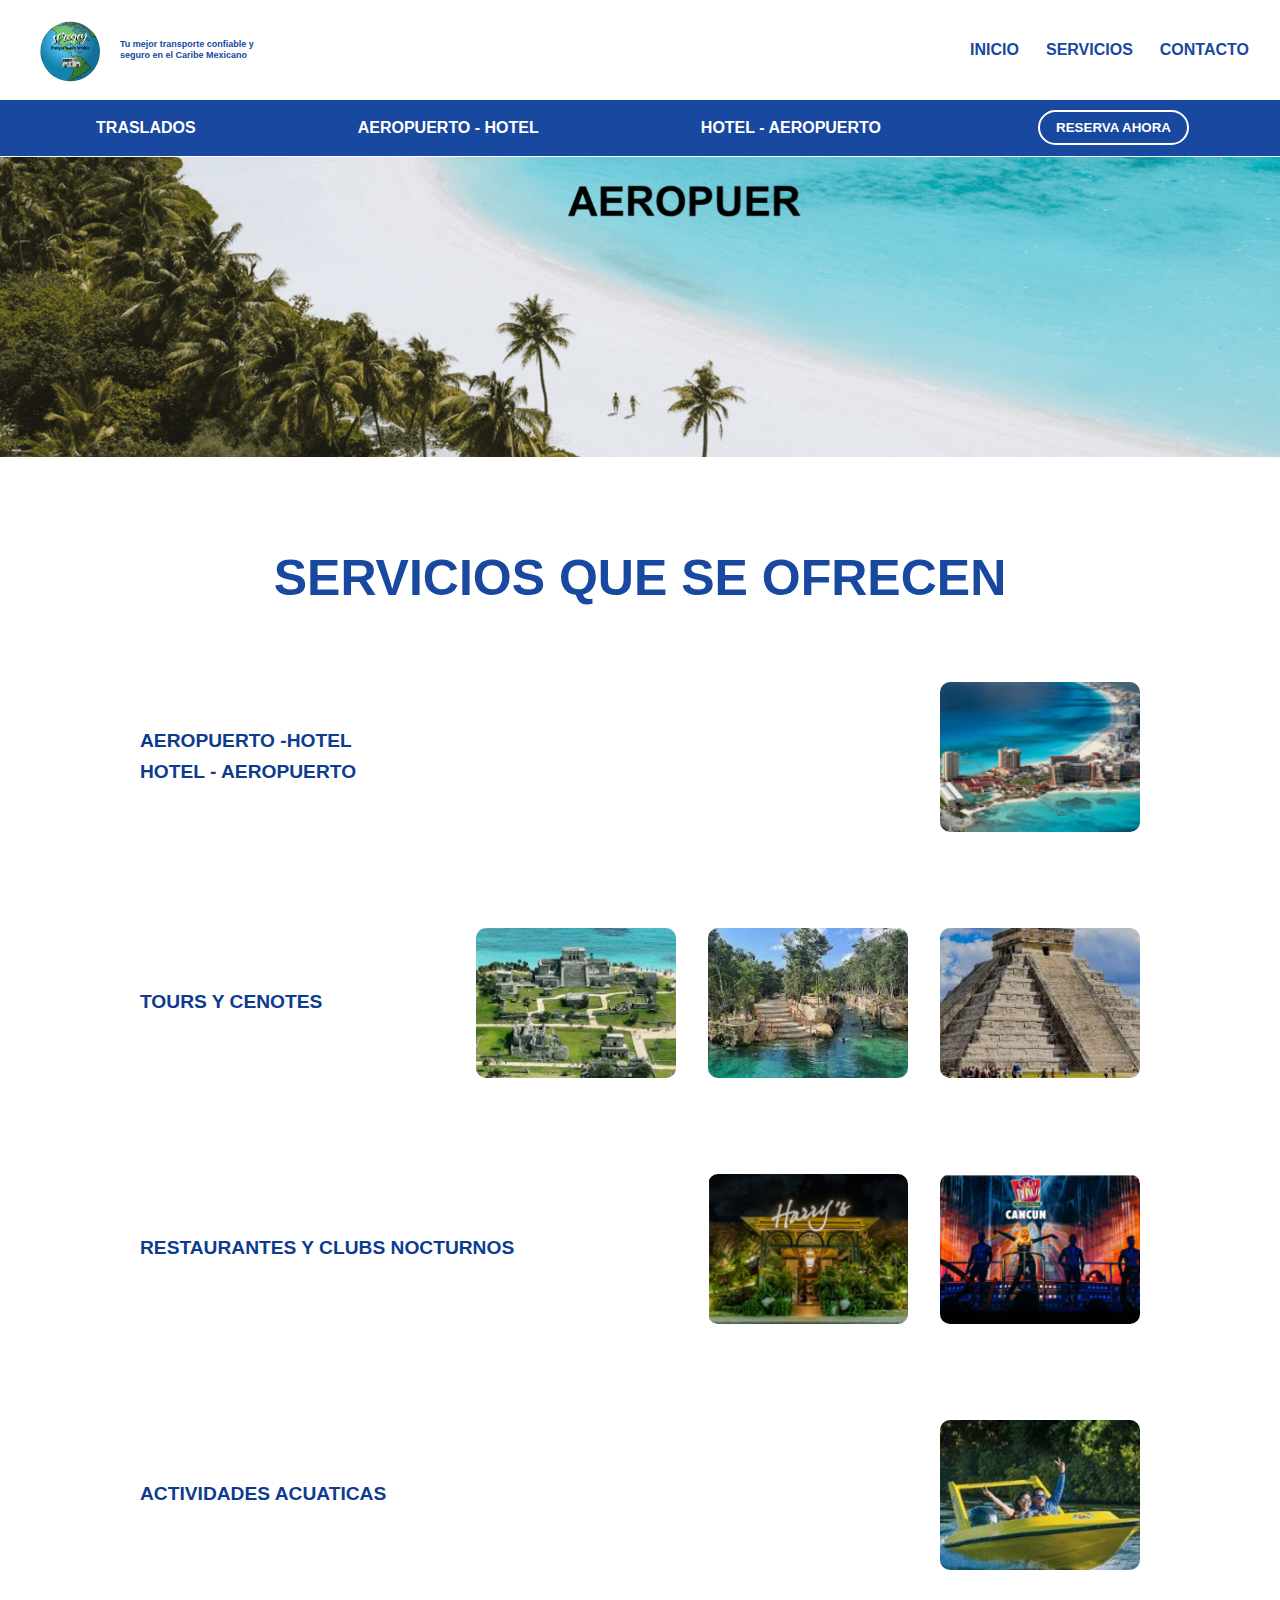
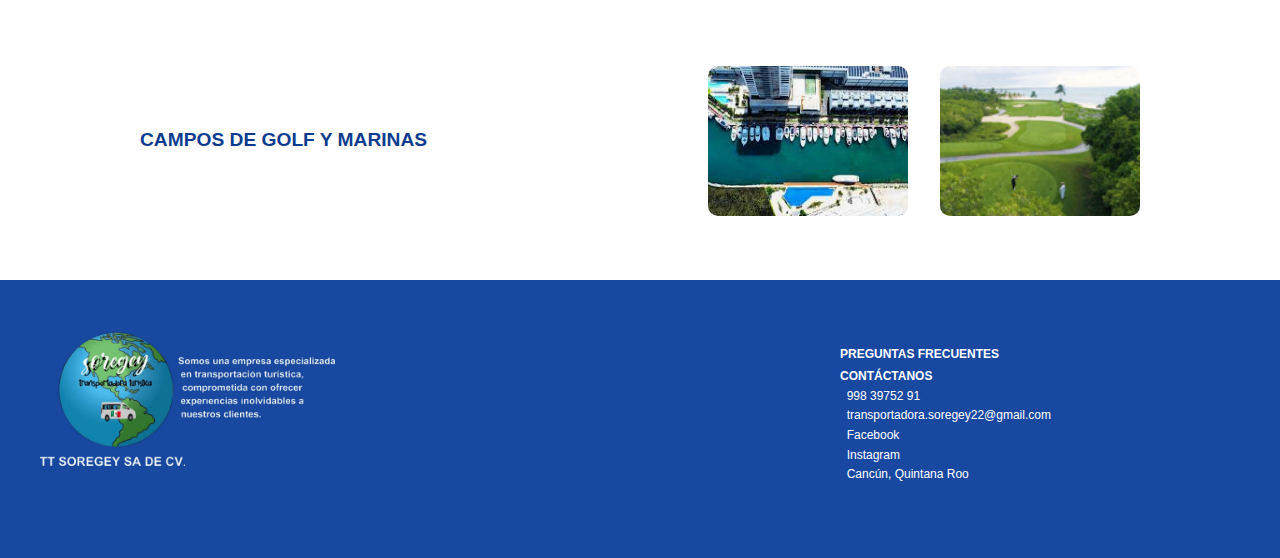
<file: servicios.html>
<!doctype html>
<html lang="es"> 
    <head>
      <meta  charset="UTF-8">
      <meta name="viewport"
      content="width=device-width,initial-scale=1.0">
      <link rel="stylesheet" href="style.css">
      <title>Servicios|TT Soregey SA de CV</title>
      </head>
      <body>
    <!--ENCABEZADO-->
    <header class="encabezado">
      <div class="logo-texto">
        <img src="logoSoregey.png" alt="logoSoregey">
        <span class="slogan">Tu mejor transporte confiable y <br>seguro en el Caribe Mexicano</span>
       
      </div>
      <nav class="nav-menu">
        <a href="index.html">INICIO</a>
      <div class="dropdown">
        <a href="#">SERVICIOS</a>
        <div class="dropdown-content">
          <a href="unidades.html">UNIDADES</a>
          <a href="servicios.html">SERVICIOS</a>
        </div>
      </div>
        <a href="contacto.html">CONTACTO</a>
      </nav>
    </header><!--hasta aca se acaba el menu de navegacion-->
       <!--apartado de servicios-->
      <section class="Unidades" id="unidades">
        <div class="barra-servicios"> <!--franja con servicios rapidos mas boton reservar-->
          <p>TRASLADOS </p>
          <p>AEROPUERTO - HOTEL</p>
           <p>HOTEL - AEROPUERTO</p>
          <a href="reserva.html"><button>RESERVA AHORA</button></a><!--boton que lleva a reservas-->
      </div>
      <!--SLIDER PRESENTACION IMAGENES-->
       <div class="slider-servicios">
        <ul>
        <li><img src="TOUR1.gif" alt="tour1"></li>
        <li><img src="TOUR2.gif" alt="tour2"></li>
        <li><img src="TOUR3.gif" alt="tour3"></li>

        <li><img src="TOUR4.gif" alt="tour4"></li></ul>
      </div>
     <!--va a mostrar todas las imagenes como carrousel-->

    <!--SECCION DE SERVICIOS-->
    <section class="seccion-servicios">
        <h1><br><center>SERVICIOS QUE SE OFRECEN</center></h1>
    </section>
    <section class="servicio">
        <div class="servicio-item">
            <img src="trasladoaeropuerto.png" alt="Trasladosaeropuerto-hotel"/>
            <p>AEROPUERTO -HOTEL<BR>HOTEL - AEROPUERTO</p>
        </div>
        <div class="servicio-item">
            <img src="trasladotour.png" alt="TrasladosTOUR"/>
            <img src="trasladotour2.png" alt="TrasladosTOUR2"/>
            <img src="trasladotour3.png" alt="TrasladosTOUR3"/>
            <P>TOURS Y CENOTES</P>
        </div>
        <div class="servicio-item">
            <img src="trasladorestaurante.png" alt="TrasladosRESTAURANTES"/>
            <img src="trasladosrestaurantes2.png" alt="trasladosrestaurantes2"/>
            <p>RESTAURANTES Y CLUBS NOCTURNOS</p>
        </div>
        <div class="servicio-item">
            <img src="trasladosactividades.png" alt="TrasladosACTIVIDADES"/>
            <p>ACTIVIDADES ACUATICAS</p>
        </div>
       <div class="servicio-item">
            <img src="trasladoscampos.png" alt="TrasladoCAMPOS"/>
            <img src="trasladoscampos2.png" alt="trasladosCAMPOS2"/>
            <p>CAMPOS DE GOLF Y MARINAS</p>
        </div>
    </section>
      <!--PIE DE PÁGINA-->
      <footer class="footer">
    <div class="footer-container">
      <!--izquierda LOGO de la empresa-->
      <div class="footer-izquierda">
        <br><img src="LOGO-PIE-PAGINA.jpg" alt="logoSoregey" class="footer-logo">
      </div>
         <!--DERECHA DEL CUADRO AZUL-->
  <div class="footer-derecha">
  <a href="preguntas.html" class="faq-link"><strong>PREGUNTAS FRECUENTES</strong></a>

  <p><strong>CONTÁCTANOS</strong></p>

  <!-- WhatsApp -->
  <p>
    <a href="https://wa.me/529983975291" target="_blank" class="contact-link">
      <i class="fab fa-whatsapp"></i>&nbsp; 998 39752 91
    </a>
  </p>

  <!-- Correo -->
  <p>
    <a href="mailto:transportadora.soregey22@gmail.com" class="contact-link">
      <i class="fas fa-envelope"></i>&nbsp;&nbsp;transportadora.soregey22@gmail.com
    </a>
  </p>

  <!-- Facebook -->
  <p>
    <a href="https://www.facebook.com/profile.php?id=61550115497462" target="_blank" class="contact-link">
      <i class="fab fa-facebook"></i>&nbsp;&nbsp;Facebook
    </a>
  </p>
  <!-- Instagram -->
  <p>
    <a href="https://www.instagram.com/tt.soregey.cancun?igsh=ejZ5Y2J1ODdrODM=" target="_blank" class="contact-link">
      <i class="fab fa-instagram"></i>&nbsp;&nbsp;Instagram
    </a>
  </p>

  <!-- Ubicación (sin enlace) -->
  <p><i class="fas fa-map-marker-alt"></i>&nbsp;&nbsp;Cancún, Quintana Roo</p>
</div>
    </div>
      </footer>
      </body>
</html>
</file>
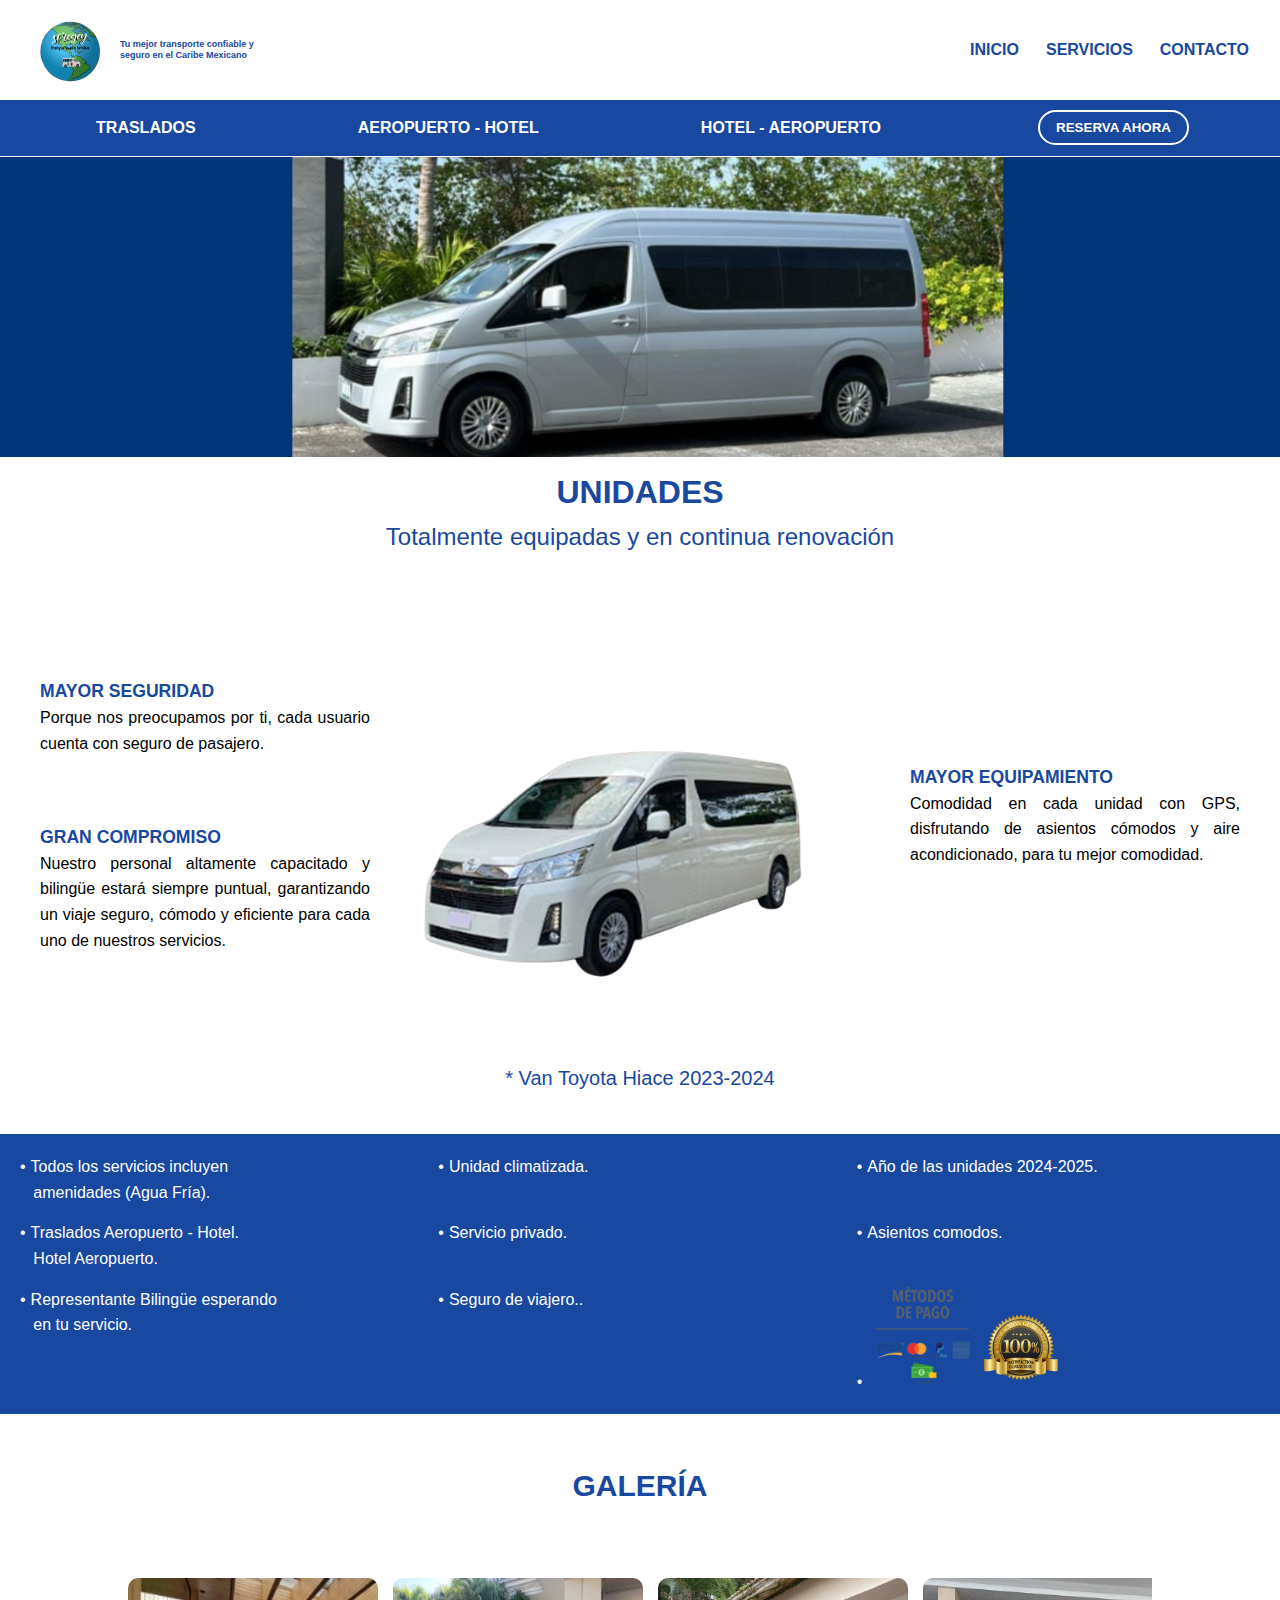
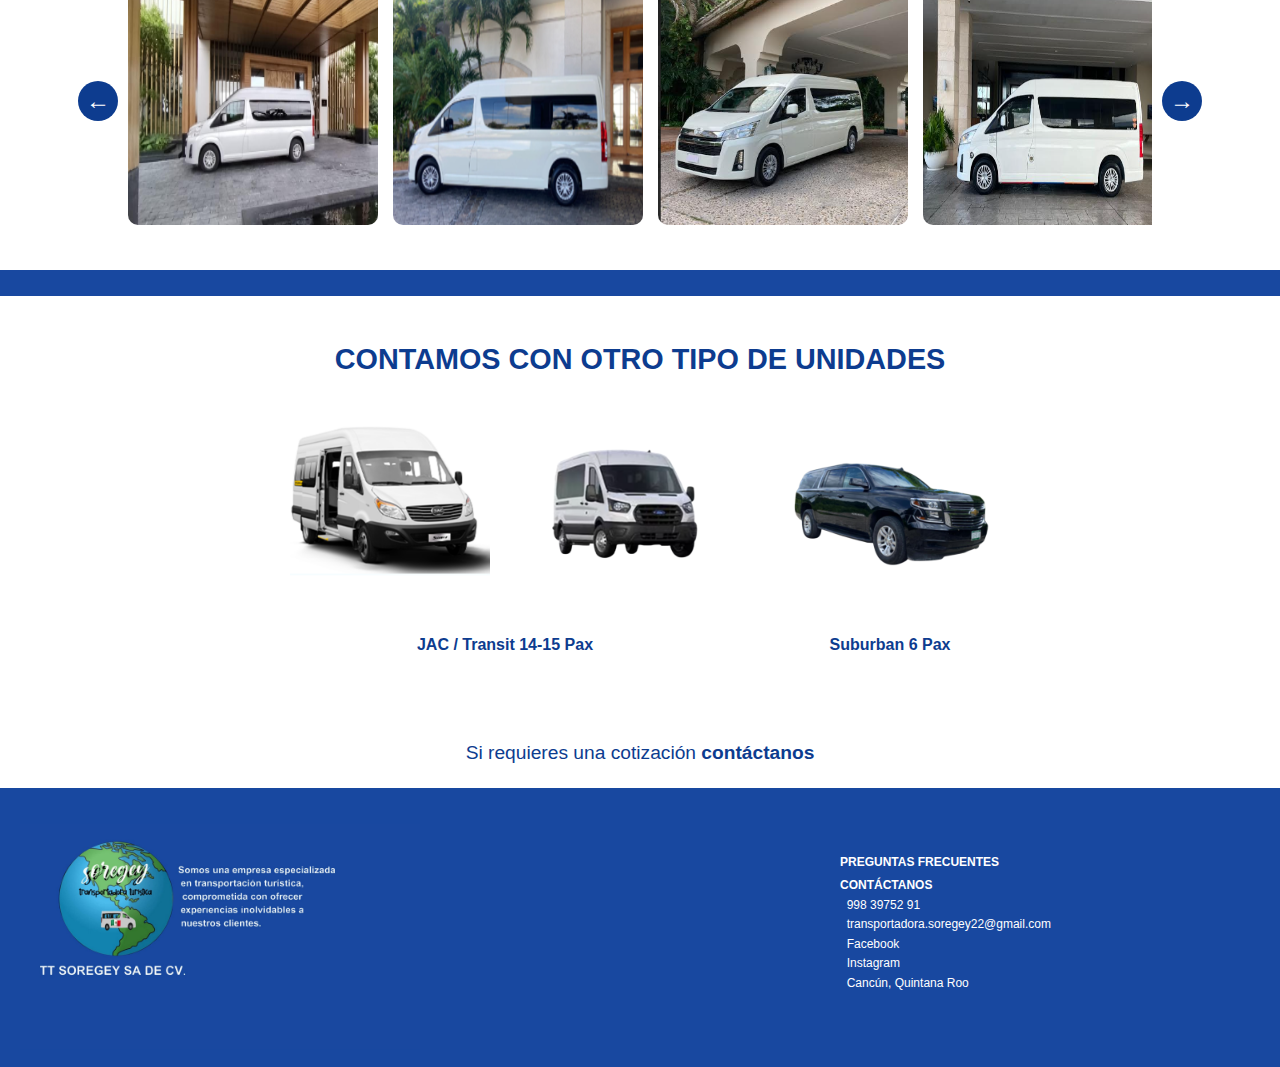
<file: unidades.html>
<!doctype html>
<html lang="es"> 
    <head>
      <meta  charset="UTF-8">
      <meta name="viewport"
      content="width=device-width,initial-scale=1.0">
      <link rel="stylesheet" href="style.css">
      <title>Servicios|TT Soregey SA de CV</title>
    
      </head>
      <body>
    <!--ENCABEZADO-->
    <header class="encabezado">
      <div class="logo-texto">
        <img src="logoSoregey.png" alt="logoSoregey">
        <span class="slogan">Tu mejor transporte confiable y <br>seguro en el Caribe Mexicano</span>
       
      </div>
      <nav class="nav-menu">
        <a href="index.html">INICIO</a>
      <div class="dropdown">
        <a href="#">SERVICIOS</a>
        <div class="dropdown-content">
          <a href="unidades.html">UNIDADES</a>
          <a href="servicios.html">SERVICIOS</a>
        </div>
      </div>
        <a href="contacto.html">CONTACTO</a>
      </nav>
    </header><!--hasta aca se acaba el menu de navegacion-->

    <!--apartado de servicios-->
      <section class="Unidades" id="unidades">
        <div class="barra-servicios"> <!--franja con servicios rapidos mas boton reservar-->
          <p>TRASLADOS </p>
          <p>AEROPUERTO - HOTEL</p>
          <p>HOTEL - AEROPUERTO</p>
          <a href="reserva.html"><button>RESERVA AHORA</button></a><!--boton que lleva a reservas-->
      </div>
       <!--muestra imagenes como carrousel-->
    <div class="slider-unidades">
        <ul>
        <li><img src="camioneta1.png" alt="camioneta1"></li>
        <li><img src="camioneta2.png" alt="camioneta2"></li>
        <li><img src="camioneta3.png" alt="camioneta3"></li>
        <li><img src="camioneta4.png" alt="camioneta4"></li></ul>
      </div>
    </section> <!--va a mostrar todas las imagenes como carrousel-->
    <div class="bloque-unidades"> <!--seccion principal titulo y descripcion-->
        <h2>UNIDADES</h2>
      <p class="subtitulo">Totalmente equipadas y en continua renovación</p>

      <div class="info-unidades">
        <div>
          <h4>MAYOR SEGURIDAD</h4>
          <P>Porque nos preocupamos por ti, cada usuario cuenta con seguro de pasajero.</P>
          <h4><br><br>GRAN COMPROMISO</h4>
          <p>Nuestro personal altamente capacitado y bilingüe estará siempre puntual, garantizando un viaje seguro, cómodo y eficiente para cada uno de nuestros servicios. </p>
        </div>
        <img src="camionetasinfondo.png" alt="Van Toyota Hiace 2023-2024">
        <div>
          <h4>MAYOR EQUIPAMIENTO</h4>
          <p>Comodidad en cada unidad con GPS, disfrutando de asientos cómodos y aire acondicionado, para tu mejor comodidad.</p>
        </div>
      </div>
      <p class="modelo"> * Van Toyota Hiace 2023-2024</p>
      <ul class="detalles-servicios">
        <li>Todos los servicios incluyen <br>&nbsp;&nbsp;&nbsp;amenidades (Agua Fría).</li>
        <li>Unidad climatizada.</li>
        <li>Año de las unidades 2024-2025.</li>
        <li>Traslados Aeropuerto - Hotel.<br>&nbsp;&nbsp; Hotel Aeropuerto.</li>
        <li>Servicio privado.</li>
        <li>Asientos comodos.</li>
        <li>Representante Bilingüe esperando<br>&nbsp;&nbsp; en tu servicio.</li>
        <li>Seguro de viajero..</li>
        <li>
        <img src="metodos de pago.png" alt="metodo de pago" style="height: 100px; margin-right: 5px;">
        <img src="garantiadesatisfaccion.png" alt="garantia de satisfaccion" style="height: 80px;">     
        </li>
      </ul>                                                                                                                                                                                                                                                                                                                                                                                                                                                                                                                                                                                                                                                                                                                                                                                                                                                                               
      </div>
   <section class="galeria">
  <h2><br><center>GALERÍA</center><br></h2>
  <div class="galeria-container">
    <button class="flecha-izquierda">←</button>
    
    <div class="galeria-scroll" id="galeria">
          <img src="camioneta1g.png" alt="Van Toyota Hiace - lateral">
          <img src="camioneta2g.png" alt="Van Toyota Hiace - exterior hotel">
          <img src="camioneta3g.png" alt="Van Toyota Hiace - estacionada">
          <img src="camioneta4g.png" alt="Van Toyota Hiace - Frontal">
          <img src="camioneta5g.png" alt="Van Toyota Hiace - Playa">
          <img src="camioneta6g.png" alt="Van Toyota Hiace - interior">
          <img src="camioneta8.jpeg" alt="Van Toyota Hiace - asientos">
          <img src="camioneta9.jpeg" alt="Van Toyota Hiace - atras">
          <img src="camioneta10.jpeg" alt="Van Toyota Hiace - trasero">
          </div>
          <div class="lightbox" id="lightbox">
            <img id="lightbox-img" scr="" alt="imagen en grande">
          </div>
    
    <button class="flecha-derecha">→</button>
  </div>

  <!-- Modal para imagen ampliada -->
  <div id="modal" class="modal">
    <span class="close">×</span>
    <img id="img-modal" class="modal-content" />
  </div>
</section>
          <br>
          <section class="banda-azul"> <!--poner la banda azul-->
        <p>azul</p>
      </section>
     <section class="otras-unidades">
  <h2>CONTAMOS CON OTRO TIPO DE UNIDADES</h2>

  <div class="contenedor-otras-unidades">
     <!-- JAC / Transit con 2 imágenes juntas -->
    <div class="unidad-extra doble">
      <div class="grupo-jac">
        <img src="jac1.png" alt="JAC/Transit Frente" />
        <img src="jac2.png" alt="JAC/Transit Lateral" />
      </div>
      <p>JAC / Transit 14-15 Pax</p>
    </div>

    <!-- Suburban -->
    <div class="unidad-extra">
      <img src="suburban.png" alt="Suburban 6 Pax" />
      <p>Suburban 6 Pax</p>
    </div>
  </div>
</section>
<section class="cotizacion-unidad">
  <p>Si requieres una cotización <a href="contacto.html">contáctanos</a></p>
</section>
      <!--PIE DE PÁGINA-->
      <footer class="footer">
    <div class="footer-container">
      <!--izquierda LOGO de la empresa-->
      <div class="footer-izquierda">
        <br><img src="LOGO-PIE-PAGINA.jpg" alt="logoSoregey" class="footer-logo">
      </div>
         <!--DERECHA DEL CUADRO AZUL-->
  <div class="footer-derecha">
  <a href="preguntas.html" class="faq-link"><strong>PREGUNTAS FRECUENTES</strong></a>

  <p><strong>CONTÁCTANOS</strong></p>

  <!-- WhatsApp -->
  <p>
    <a href="https://wa.me/529983975291" target="_blank" class="contact-link">
      <i class="fab fa-whatsapp"></i>&nbsp; 998 39752 91
    </a>
  </p>

  <!-- Correo -->
  <p>
    <a href="mailto:transportadora.soregey22@gmail.com" class="contact-link">
      <i class="fas fa-envelope"></i>&nbsp;&nbsp;transportadora.soregey22@gmail.com
    </a>
  </p>

  <!-- Facebook -->
  <p>
    <a href="https://www.facebook.com/profile.php?id=61550115497462" target="_blank" class="contact-link">
      <i class="fab fa-facebook"></i>&nbsp;&nbsp;Facebook
    </a>
  </p>
  <!-- Instagram -->
  <p>
    <a href="https://www.instagram.com/tt.soregey.cancun?igsh=ejZ5Y2J1ODdrODM=" target="_blank" class="contact-link">
      <i class="fab fa-instagram"></i>&nbsp;&nbsp;Instagram
    </a>
  </p>

  <!-- Ubicación (sin enlace) -->
  <p><i class="fas fa-map-marker-alt"></i>&nbsp;&nbsp;Cancún, Quintana Roo</p>
</div>
    </div>
      </footer>
      <script>
  const galeria = document.getElementById("galeria");
  const btnIzquierda = document.querySelector(".flecha-izquierda");
  const btnDerecha = document.querySelector(".flecha-derecha");

  btnIzquierda.addEventListener("click", () => {
    galeria.scrollBy({ left: -300, behavior: "smooth" });
  });

  btnDerecha.addEventListener("click", () => {
    galeria.scrollBy({ left: 300, behavior: "smooth" });
  });
  const lightbox = document.getElementById("lightbox");
  const lightboxImg = document.getElementById("lightbox-img");

  document.querySelectorAll(".galeria-scroll img").forEach(img => {
    img.addEventListener("click", () => {
      lightboxImg.src = img.src;
      lightbox.classList.add("open");
    });
  });

  lightbox.addEventListener("click", () => {
    lightbox.classList.remove("open");
  });
</script>
    </body>
      </html>
</file>
<file: style.css>
*{/* incluye todos los elementos HTML por defecto*/
    margin: 0;
    padding: 0;
    box-sizing: border-box; /*el tamaño total de los elementos van a incluir padding y border*/
}
/* ESTILO GLOBAL*/
body { /*cuerpo del documento*/
    font-family: Arial, Helvetica, sans-serif;
    line-height: 1.6; /*espacio entre textos*/
    background-color: white; /*color de fondo*/
}
.encabezado{ 
    display: flex; /*alinea los elementos*/
    justify-content: space-between; /*separa elementos logo a la izquierda y menú a la derecha*/
    align-items: center; /*centra verticalmente los elementos del header*/
    padding: 10px 30px; /*margen*/
    box-shadow: 0 2px 5px rgba(0, 0, 0, 0.1); /*añade sombra a los botones*/
    color: #1848a0; /*colores de las letras*/
    flex-wrap: nowrap;
}
.logo-texto{
    display: flex;
    align-items: center;
    gap: 10px;
    max-width: 100%;
}
.logo-texto img{ /*imagen del logo*/
    height: 80px;
}
.slogan { /*letras del slogan*/
    font-size: 9px;
    color: #1848a0;
    font-weight: bold;
    line-height: 1.2;
    display: inline-block;
}
nav{
    display: flex;
gap: 10px; /*espacio entre enlaces*/
align-items: center; 
}
nav a{
margin: 0 1px; /*espacio entre enlaces*/
text-decoration: none; /*quita subrayado de los enlaces*/
color:#1848a0;
font-weight: bold;
}

/*MENÚ DESPLEGABLE servicios c*/
/*referencia de posicion al contenedor .dropdown para que los modelos hijos puedan posicionarse relativamente a este*/
/*inline-block para que se comporte comoun boton de enlace*/
.dropdown {
    position: relative;
    display: inline-block;
}
.dropdown-content {
    display:none; /*oculta el submenu por defecto*/
    position: absolute; /*posiciona el menú justo debajo de servicios*/
    background-color: white; /*fondo blanco del submenu*/
    min-width: 0px; /*ancho minimo del submenu*/
    box-shadow: 0px 8px 16px rgba(0, 0, 0, 0.2); /*sombra que agrega al rededor*/
    z-index: 1000; /*asegura que el menu se muestre encima de otros elementos*/
    text-align: left; /*alinea los textos de los enlaces de la izquierda*/
}
.dropdown-content a{
    color: #1848a0; /*color del texto*/
    padding: 12px 16 px; /*espacio interno para que el enlace sea mas facil de hacer clic*/ 
    text-decoration: none; /*elimina el subrayado de los enlaces*/
    display: block; /*cada enlace ocupa toda unna linea*/
    font-weight: bold; /*para que el texto este en negritas*/
}
.dropdown-content a:hover { /*hover: da el estilo cuando se pasa el mouse por encima*/
    background-color: #f1f1f1; /*da fondo gris como efecto visual*/
}
.dropdown:hover .dropdown-content { /*cuando se pasa el cursor por el menú principal*/
    display: block; /*hace al submenu visible*/
}
.dropdown > a {
color: #1848a0;
font-weight: bold;
text-decoration: none;
padding: 10px 15px; /*estilos basicos*/
display: inline-block; /*para que actue como un boton/enlace clickleable con espacio*/
}
/*empieza carousel de indez*/
.slider-box{
    width: 100%;/*ancho de la imagen*/
    max-width: 1350px; /*largo de la imagen*/
    height: 300px;/*aleja la imagen del quienes somos*/
    overflow: hidden;
   margin: 5px auto;/*espacio entre el encabezado y la imagen*/
   position: relative;
}
.slider-box ul{
    display: flex;
    padding: 0;/*para que no salgan dos imagenes*/
    width: 400%;
    animation: slide 20s steps(4) infinite;
}
.slider-box li{
    width: 100%;
    /*position: relative;*/
    list-style: none;
}
.slider-box img{
   /* flex-shrink: 0;/*no se encoge los otros se ajusta*/
   /* max-width: 100%;/*minimo que puede tener el ancho*/
    width: 100%;
    height: 80%;
    object-fit: cover;
    display: block;
}
@keyframes slide {
    from {
        transform: translateX(0%);
    }
    to {
        transform: translateX(-100%);}/*no mover, esto es lo que hace que las 4 imagenes se vean bien*/
   
} /*termina carrousel index*/


.quienes{
    margin: 20px auto;/*espacio entre la imagen y el texto*/
    font-weight: bold;
    color: #1848a0;
    font-size: 110%;
}
.contenido-quienes{
    font-family: Arial, Helvetica, sans-serif;
    color: black;
     font-size: 100%;
     text-align: justify;
     font-weight: bold;
}
.banda-azul{
    background-color: #1848a0;
    color: #1848a0;
}
.valores{
    font-weight: bold;
    color: #1848a0;
    font-size: 110%;
}
.contenido-valores{
    font-family: Arial, Helvetica, sans-serif;
    color: black;
     font-size: 100%;
     font-weight: bold;
}
.experiencia{
    display: flex; /*coloca el texto e imaen uno a lado del otro*/
    justify-content: space-between; /*deja espacio entre el texto y la imagen*/
    flex-wrap: wrap; /*se apilan si no ay espacio*/
    gap: 200px; /*espacio que se agrega entre las columnas*/
    padding: 40px 200px; /*40 es la separacion de arriba y abajo y los 20 el de los lados*/
}
.texto-experiencia{
    flex: 1; /*se le da al texto el mismo anncho que la imagen*/
    max-width: 1000px; /*limita el ancho del texto*/
    text-align: left; /*alinea el texto justificadamente*/
    font-weight: bold;/*letras negritas*/
    line-height: 1.6;/*espacio entre lineas*/
}
.imagen-experiencia{
    flex: 1; /*imagen con la misma proporcion que el texto*/
    display: flex;/*convierte el contenedor en flexbox*/
    justify-content: right;
    align-items: center;
}
.imagen-experiencia img{
    max-width: 300px;/*ancho de la imagen*/
    height: auto;/*evita que la imagen se deforme*/
}
.testimonios h1{
    color:white;/*color de las letras de testimonio*/
}
.testimonios{
    background-color: #1848a0;
    color:black; /*color de letras*/
    padding: 10px 20px; /*espacio interno*/
    text-align: center; /*centra el titulo*/
}
.contenedor-testimonios{
    display: flex; /*coloca los testimonios en linea horizontales*/
    justify-content: center;/*centra los testimonios horizontalmente*/
    flex-wrap: wrap;/*los cuadros se acomodan uno de bajo del otro en pantallas pequeñas*/
    gap: 100px;/*espacio entre contenedores/cuadros*/
}
.testimonio{
    background-color: white;/*color de cada testimonio */
    border-radius: 10px;/*redondea los bordes de cada testimonio*/
    padding: 20px; /*espacio para que el texto no se pegue a los bordes*/
    width: 280px; /*ancho del cuadro*/
    box-shadow: 0 4px 10px rgba(0,0,0,0.1);/*efecto de tarjeta flotante*/
    text-align: left;/*alineacion del texto a la izquierda*/
    font-size: 13px;/*tamaño letra*/
    transition: transform 0.3s ease;/*animacion cada que pase el cursor en el cuadro*/
}
.testimonio:hover{
    transform: translateY(-5px);/*el cuadro se eleva 5px cada que se pasa el mouse por ahi*/
}
.estrellas{
    text-align: center;
    color:#f5c518;
    font-size:25px;
    margin-bottom: 8px; /*espacio entre las etrellas y el texto*/
}

.testimonio{
    background-color: white;
}
@media(max-width:600px){
    .testimonio{
        width:90%;
    }
}
.area-blanca{
    background-color: white;
    color:#f1f1f1;
}
.footer{ /*pie de pagina*/
    background-color: #1848a0; /*fondo azul*/
    color: white; /*color letras e iconos*/
    padding: 10px 20px; /*espacio interno arriba/ a lado*/
    font-family: Arial, Helvetica, sans-serif; /*tipo de fuente*/
}
.footer-container{
    display: flex; /*diseño en fila*/
    justify-content: center; /*distribuye contenido en izquierda y derecha*/
    align-items:flex-start;/* pone en el centro a lo largo el texto*/
    gap: 400px;/*espacio entre la parte derecha y la izquierda*/
    flex-wrap: wrap; /*se acomoda a celular*/
    margin: 0 auto;/*centra horizontalmente el contenedor dentro del footer*/
}
.footer-izquierda{
flex: 1; /*ocupa una parte del espacio disponible*/
text-align: left; /*alinea logo a la izquierda*/
}
.footer-logo{
    width: 400px; /*tamaño del logo*/
    max-width: 500%; /*el logo se adapta si es mas pequeño*/
}
.footer-derecha{
    flex: 1; /*ocupa el mismo espacio que la columna izquierda*/
    text-align:left;/*alinea texto a la derecha*/
    padding: 50px 40px; /*bordes*/
}
.footer-derecha a{ /*enlaces*/
    color: white; /*color del enlace*/
    text-decoration: none; /*quita el subrayado del enlace*/
    font-size: 12px;
    line-height: 2px;
}
.footer-derecha p{/*parrafos de la derecha*/
    margin: 4px 0; /*espaciado entre cada renglon*/
    line-height: 1.3;/*junta las lineas*/
    font-size: 12px;
   
}
/*finaliza el bloque inicio y lo unico estatico para todo es pie de pagina y encabezado*/
/*bloque unidades*/
.barra-servicios{
background-color: #1848a0; /*color de fondo*/
color: white;/*color texto*/
display: flex;/*alinea horizontalmente*/
justify-content: space-around;/*espacio uniforme entre elementos*/
align-items: center;/*centra verticalmente*/
padding: 10px 20px;/*espaciado interior*/
flex-wrap: wrap;/*acomoda a los elementos si no caben*/
text-align: center;/*centra el texto en elementos hijos*/
gap: 10px;/*espacio entre elementos*/
}
.barra-servicios p{
    margin: 5px;/*maegen para separar lineas*/
    font-weight: bold;/*en negrita*/
    font-size: 1rem;/*tamaño base 16px*/
}
.barra-servicios button{
    background-color: #1848a0;
    color: white;
    border: 2px solid white;/*borde blanco*/
    padding: 8px 16px; /*espacio interno*/
    border-radius: 20px; /*bordes redondeado,tipo pastilla*/
    font-weight: bold;
    cursor: pointer; /*cambia a manita a pasar el cursor*/
    transition: 0.3s; /*suavisa los efectos del hover*/
}
.barra-servicios button:hover{
    background-color: white;/*fondo blanco al pasar el mouse*/
    color:#1848a0;
}
.slider-unidades{/*comiensa carousel unidades*/
    width: 100%;
    max-width: 1500px;
    height: 300px;
    overflow: hidden;
   margin: 1px auto;/*espacio entre el encabezado y la imagen*/
   position: relative;
}
.slider-unidades ul{
    display: flex;
    padding: 0;
    width: 400%;
    animation: slide 20s steps(4) infinite;
}
.slider-unidades li{
    width: 100%;
    /*position: relative;*/
    list-style: none;
}
.slider-unidades img{
    /*flex-shrink: 0;/*no se encoge los otros se ajusta*/
   /* max-width: 100%;/*minimo que puede tener el ancho*/
    width: 100%;
    height: 300px;
    object-fit: cover;
    display: block;
}
@keyframes slide {
    from {
        transform: translateX(0%);
    }
    to {
        transform: translateX(-100%);}/*no mover, esto es lo que hace que las 4 imagenes se vean bien*/
   
} /*termina carrousel unidades*/
.bloque-unidades h2 {
  text-align: center; /* Centrado */
  color: #1848a0; /* Azul */
  font-size: 2rem; /* Tamaño grande */
  margin-top: 10px; /* Separación arriba */
}
.subtitulo {
  text-align: center;
  color: #1848a0;
  font-size: 1.5rem;
  margin-bottom: 2px;
}
.info-unidades {
  display: flex; /* Alineación horizontal */
  justify-content: space-between; /* Espacio entre elementos */
  align-items: center; /* Alineación vertical */
  flex-wrap: wrap; /* Se adapta si no caben en una línea */
  padding: 2px 40px; /* Espaciado interno */
  margin-top: 0px;
  gap: 20px; /* Espacio entre columnas */
  text-align: justify; /* Justifica los textos */
}
.info-unidades div {
  flex: 1; /* Cada columna ocupa mismo ancho */
  min-width: 250px; /* Mínimo 250px para adaptabilidad */
}
.info-unidades h4 {
  color: #1848a0; /* Azul */
  font-size: 1.1rem; /* Tamaño de subtítulo */
  margin-top: 10px;
}
.info-unidades img {
  max-width: 600px; /* Tamaño máximo de la imagen */
  height: auto; /* Ajusta proporcionalmente */
  display: block;
  margin: auto; /* Centra horizontalmente */
}
.modelo {
  text-align: center;
  font-style: arial;
  color:#1848a0;
  font-size: 20px;
  margin-bottom: 40px;
}
.detalles-servicios {
  display: grid; /* Sistema de rejilla */
  grid-template-columns: repeat(auto-fit, minmax(400px, 1fr)); /* Columnas automáticas de mínimo 250px */
  gap: 15px; /* Espacio entre ítems */
  background-color: #1848a0; /* Fondo azul */
  color: white;
  padding: 20px; /* Espaciado interno */
  list-style: none; /* Sin viñetas */
}
.detalles-servicios li::before {
  content: "\2022 "; /* Agrega un punto tipo viñeta manualmente */
  margin-right: 5px; /*separacion entre el punto y la palabra*/
  margin-bottom: 4px;
}
.garantias {
  display: flex;
  justify-content: center;
  align-items: center;
  gap: 30px; /* Espacio entre imágenes */
  margin: 20px auto;
  flex-wrap: wrap; /* Para que se adapten a celular */
}
.garantias img {
  height: 100px; /* Altura fija */
  object-fit: contain; /* Ajusta la imagen sin distorsión */
}
.galeria{
    font-family: Arial, Helvetica, sans-serif;
    font-size: 20px;
    color: #1848a0;
}
.galeria-container {/*empieza apartado de galeria*/
  display: flex;
  align-items: center;
  justify-content: center;
  gap: 10px;
  overflow: hidden;
  max-width: 100%;
  margin: 20px auto;
}

.galeria-scroll {
  display: flex;
  overflow-x: auto;
  scroll-behavior: smooth;
  gap: 15px;
  max-width: 80%;
}

.galeria-scroll img {
  width: 250px;
  transition: transform 0.3s ease;
  cursor: pointer;
  height: auto;
  border-radius: 10px;
  flex-shrink: 0;
}
.galeria-scroll img:hover{
    transform: scale(1.1); /*c uan to  aumen ta  su   tam a ñ o*/
    z-index: 1;
}
.lightbox {
    display: none;
    position: fixed;
    top: 0; left: 0;
    width: 100%;
    height: 100%;
    background: rgba(0, 0, 0, 0.8);
    justify-content: center;
    align-items: center;
    z-index: 9999;
}
.lightbox img{
    max-width: 90%;
    max-height: 90%;
    border-radius: 10px;
    box-shadow: 0 0 20px black;
}
/*mostrar el lightbox*/
.lightbox.open {
    display: flex;
}
.flecha-izquierda, .flecha-derecha {
  background-color: #0d3c8f;
  color: white;
  font-size: 24px;
  border: none;
  cursor: pointer;
  width: 40px;
  height: 40px;
  border-radius: 50%;
  }/*hasta aqui se acaba el apartado de galeria en unidades*/

.modal {
  display: none;
  position: fixed;
  z-index: 1000;
  top: 0; left: 0;
  width: 100%; height: 100%;
  background-color: rgba(0,0,0,0.8);
  justify-content: center;
  align-items: center;
}

.modal-content {
  max-width: 90%;
  max-height: 90%;
}

.close {
  position: absolute;
  top: 20px;
  right: 30px;
  font-size: 30px;
  color: white;
  cursor: pointer;
}
/*se termina carrousel*/
.otras-unidades {
  padding: 40px 20px;
  text-align: center;
}

.otras-unidades h2 {
  color: #0d3c8f;
  font-size: 1.8rem;
  margin-bottom: 30px;
}

.contenedor-otras-unidades {
  display: flex;
  justify-content: center;
  gap: 50px;
  flex-wrap: wrap;
}

.unidad-extra {
  display: flex;
  flex-direction: column;
  align-items: center;
}

.unidad-extra img {
  width: 200px;
  height: auto;
  margin: 10px;
  object-fit: contain;
}

.unidad-extra p {
  font-weight: bold;
  color: #0d3c8f;
}

/* Estilo especial para las dos imágenes de JAC */
.grupo-jac {
  display: flex;
  gap: 10px;
  justify-content: center;
  flex-wrap: wrap;
}
.cotizacion-unidad {
  text-align: center;
  margin: 40px auto 20px;
  font-size: 1.2rem;
  color: #0d3c8f;
}

.cotizacion-unidad a {
  color: #0d3c8f;
  font-weight: bold;
  text-decoration: none;/*quita la linea del enlace*/
}

.cotizacion-unidad a:hover {
  color: #083070;
  
}/*hasta aqui acaba el apartado de unidades*/
/*aqui empieza el apartado de servicios*/
.slider-servicios{/*comiensa carousel servicios*/
    width: 100%;
    max-width: 1400px;
    height: 300px;
    overflow: hidden;
   margin: 1px auto;/*espacio entre el encabezado y la imagen*/
   position: relative;
}
.slider-servicios ul{
    display: flex;
    padding: 0;
    width: 400%;
    animation: slide 20s steps(4) infinite;
}
.slider-servicios li{
    width: 100%;
    /*position: relative;*/
    list-style: none;
}
.slider-servicios img{
    /*flex-shrink: 0;/*no se encoge los otros se ajusta*/
   /* max-width: 100%;/*minimo que puede tener el ancho*/
    width: 100%;
    height: 300px;
    object-fit: cover;
    display: block;
}
@keyframes slide {
    from {
        transform: translateX(0%);
    }
    to {
        transform: translateX(-100%);}/*no mover, esto es lo que hace que las 4 imagenes se vean bien*/
   
}/*termina el carousel de servicios*/
.seccion-servicios{
 font-size: 25px;
 color: #1848a0;
 font-weight: bold;
}
.servicio {
    display: flex;
    flex-direction: column;
    align-items: center;
  gap: 2rem;
  padding: 2rem;
}

.servicio-item {
    display: flex;
    flex-direction: row-reverse; /*reinvierte el orden imagenes a la derecha texto a la izquierda*/
    align-items: center;
    justify-content: space-between;
    width: 100%;
    max-width: 1000px;
    margin: 2rem auto;
    gap: 2rem;
}

.servicio-item img {
    width: 200px;
    height: 150px;
    object-fit: cover;
    border-radius:10px;
}

.servicio-item p {
  flex: 1;
  text-align: left;
  font-weight: bold;
  color: #0d3c8f;
  font-size: 1.2rem;
}

/*responsivd*/
@media (max-width:768px){
    .servicio-item{
        flex-direction: column;
        text-align: center;
    }
    .servicio-item p{ 
        text-align: center;
    }
}
/*ACABA EL APARTADO DE SERVICIOS*/

/*EMPIEZA EL APARTADO DE CONTACTANOS*/
/* ======== ESTILOS CONTACTO ======== */
/* Cuadro azul superior */ .contacto-titulo { background-color: #0d3c8f; color: white; padding: 20px; text-align: center; font-size: 1.3rem; font-weight: bold; }
/* Contenedor principal */ .formulario-contacto { display: flex; flex-wrap: wrap; justify-content: center; gap: 40px; padding: 40px; background-color: #f7f7f7; }
/* Formulario */ .formulario { flex: 1 1 300px; max-width: 500px; }
.formulario h3 { color: #0d3c8f; margin-bottom: 20px; text-align: center; }
.formulario input, .formulario textarea { width: 100%; padding: 10px; margin-bottom: 15px; border: 1px solid #ccc; border-radius: 8px; font-size: 1rem; box-sizing: border-box; }
.formulario textarea { resize: vertical; min-height: 100px; }
.formulario button { width: 100%; background-color: #0d3c8f; color: white; padding: 12px; font-weight: bold; border: none; border-radius: 20px; cursor: pointer; transition: background-color 0.3s; }
.formulario button:hover { background-color: #1848a0; }
/* Información de contacto */ .info-contacto { flex: 1 1 300px; max-width: 500px; color: #0d3c8f; }
.info-contacto h4 { margin-top: 0; margin-bottom: 10px; font-size: 1.1rem; }
.info-contacto p { margin: 5px 0; }
.redes { display: flex; gap: 15px; flex-wrap: wrap; margin: 10px 0; }
.redes img { height: 35px; width: auto; }
/* Responsive */ @media screen and (max-width: 768px) { .formulario-contacto { padding: 20px; } }
@media screen and (max-width: 480px) { .formulario input, .formulario textarea, .formulario button { font-size: 0.95rem; } }
/*termina el  apartado  de contactanos*/

/*empieza el apartado de reserva ya*/
.portadatt{
    width: 500%;
    max-height: 1500px;/*altura*/
    overflow: hidden;
}
.portadatt img{
    width: 1400px;/*ajusta la imagen a lo largo*/
    height:500px; /*ajusta la imagen a lo alto*/
    display: block;/*ocupa todo el ancho del contenedor*/
    object-fit: cover;/*ajusta el contenido sin distorcionar la imagen
}
.formulario-reserva label{
    font-size: 11px;/*letras que estan arriba de los cuadros del formulario*/
}
                                                                                                                                                                           
.reserva-ahora{
    background-color: #fff;
    color:#1848a0;
}
.reserva-container { 
    display: flex;
    flex-direction: column;
    align-items: center;
    justify-content: center;
    padding: 2rem; 
 }

.reserva-header { 
    color: #1848a0; 
    text-align: center; 
    font-size: 20px; 
    margin-bottom: 1rem; }
    
.formulario-caja {
  background-color: #cce5ff;
  border: 2px solid #000;
  border-radius: 15px;
  padding: 2rem;
  max-width: 900px;
  width: 90%;
  margin: auto;
}

.formulario-reserva {
  display: flex;
  flex-direction: column;
  gap: 1rem;
}

.fila {
  display: flex;
  gap: 1rem;
  justify-content: space-between;
  flex-wrap: wrap;
}
.campo {
  flex: 1;
  display: flex;
  flex-direction: column;
}

.input, select {
  padding: 0.5rem;
  border-radius: 10px;
  border: 1px solid #003366;
  font-size: 14px;
  width: 100%;
}

.label {
  font-weight: bold;
  color: #002a66;
  margin-bottom: 0.3rem;
}
.boton-cotizar {
  text-align: center;
  margin-top: 1rem;
}

.boton-cotizar button {
  background-color: #007BFF;
  color: white;
  border: none;
  padding: 0.8rem 2rem;
  font-size: 16px;
  border-radius: 20px;
  cursor: pointer;
}

/* Responsive */ @media screen and (max-width: 768px) { 
    .formulario-reserva input, .formulario-reserva select, .formulario-reserva button { width: 100%; }
.formulario-reserva { flex-direction: column; gap: 1.2rem; } }
/*termina el apartado de reservas*/

/*empieza el apartado de preguntas*/
.faq {
  padding: 50px 20px;
  background-color: #f4f8ff;
  text-align: center;
}

.faq h2 {
  font-size: 2.5rem;
  color: #003d7c;
  margin-bottom: 30px;
}

.acordeon {
  max-width: 800px;
  margin: 0 auto;
  text-align: left;
}

.acordeon-btn {
  width: 100%;
  background-color: white;
  color: #1848a0;
  font-weight: bold;
  text-align: left;
  padding: 15px;
  font-size: 1.1rem;
  border: 1px solid #ccc;
  border-radius: 8px;
  outline: none;
  cursor: pointer;
  transition: background-color 0.3s ease;
  margin-bottom: 10px;
}

.acordeon-btn:hover {
  background-color: #e8f0ff;
}

.acordeon-panel {
  padding: 0 15px;
  background-color: #ffffff;
  display: none;
  overflow: hidden;
  border-left: 3px solid #1848a0;
  margin-top: -10px;
  margin-bottom: 20px;
  border-radius: 0 0 8px 8px;
}

.acordeon-panel p {
  padding: 15px 0;
  margin: 0;
  font-size: 1rem;
  color: #333;
}
@media (max-width: 768px) {
  .fila {
    flex-direction: column;
    gap: 0.8rem;
  }

  .campo {
    width: 100%;
  }

  .input,
  select {
    width: 100%;
    font-size: 16px;
  }

  .boton-cotizar button {
    width: 100%;
    padding: 1rem;
    font-size: 1.1rem;
  }

  .formulario-caja {
    padding: 1rem;
  }

  .reserva-header {
    font-size: 18px;
  }
}

@media (max-width: 480px) {
  .formulario-caja {
    padding: 0.8rem;
    border-radius: 10px;
  }

  .reserva-header {
    font-size: 16px;
  }

  .formulario-reserva input,
  .formulario-reserva select,
  .formulario-reserva button {
    font-size: 15px;
  }
}
</file>
